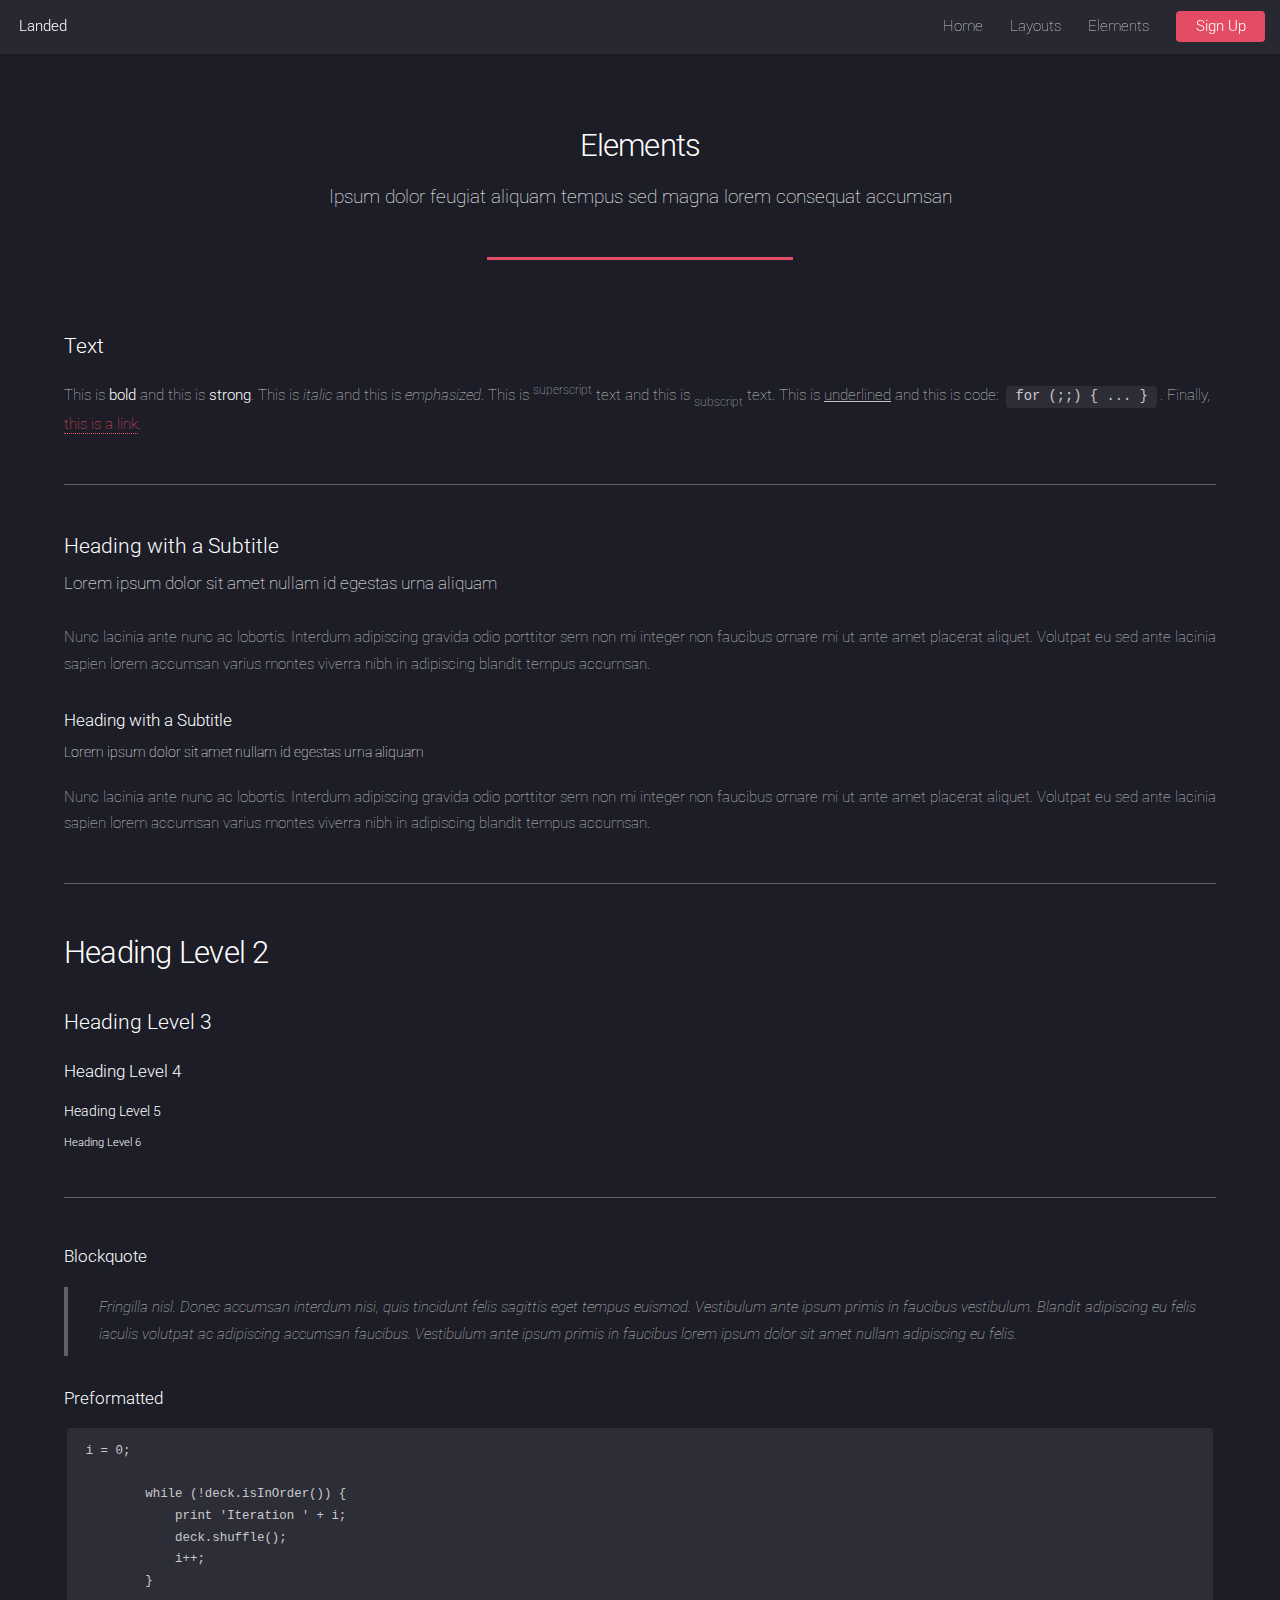
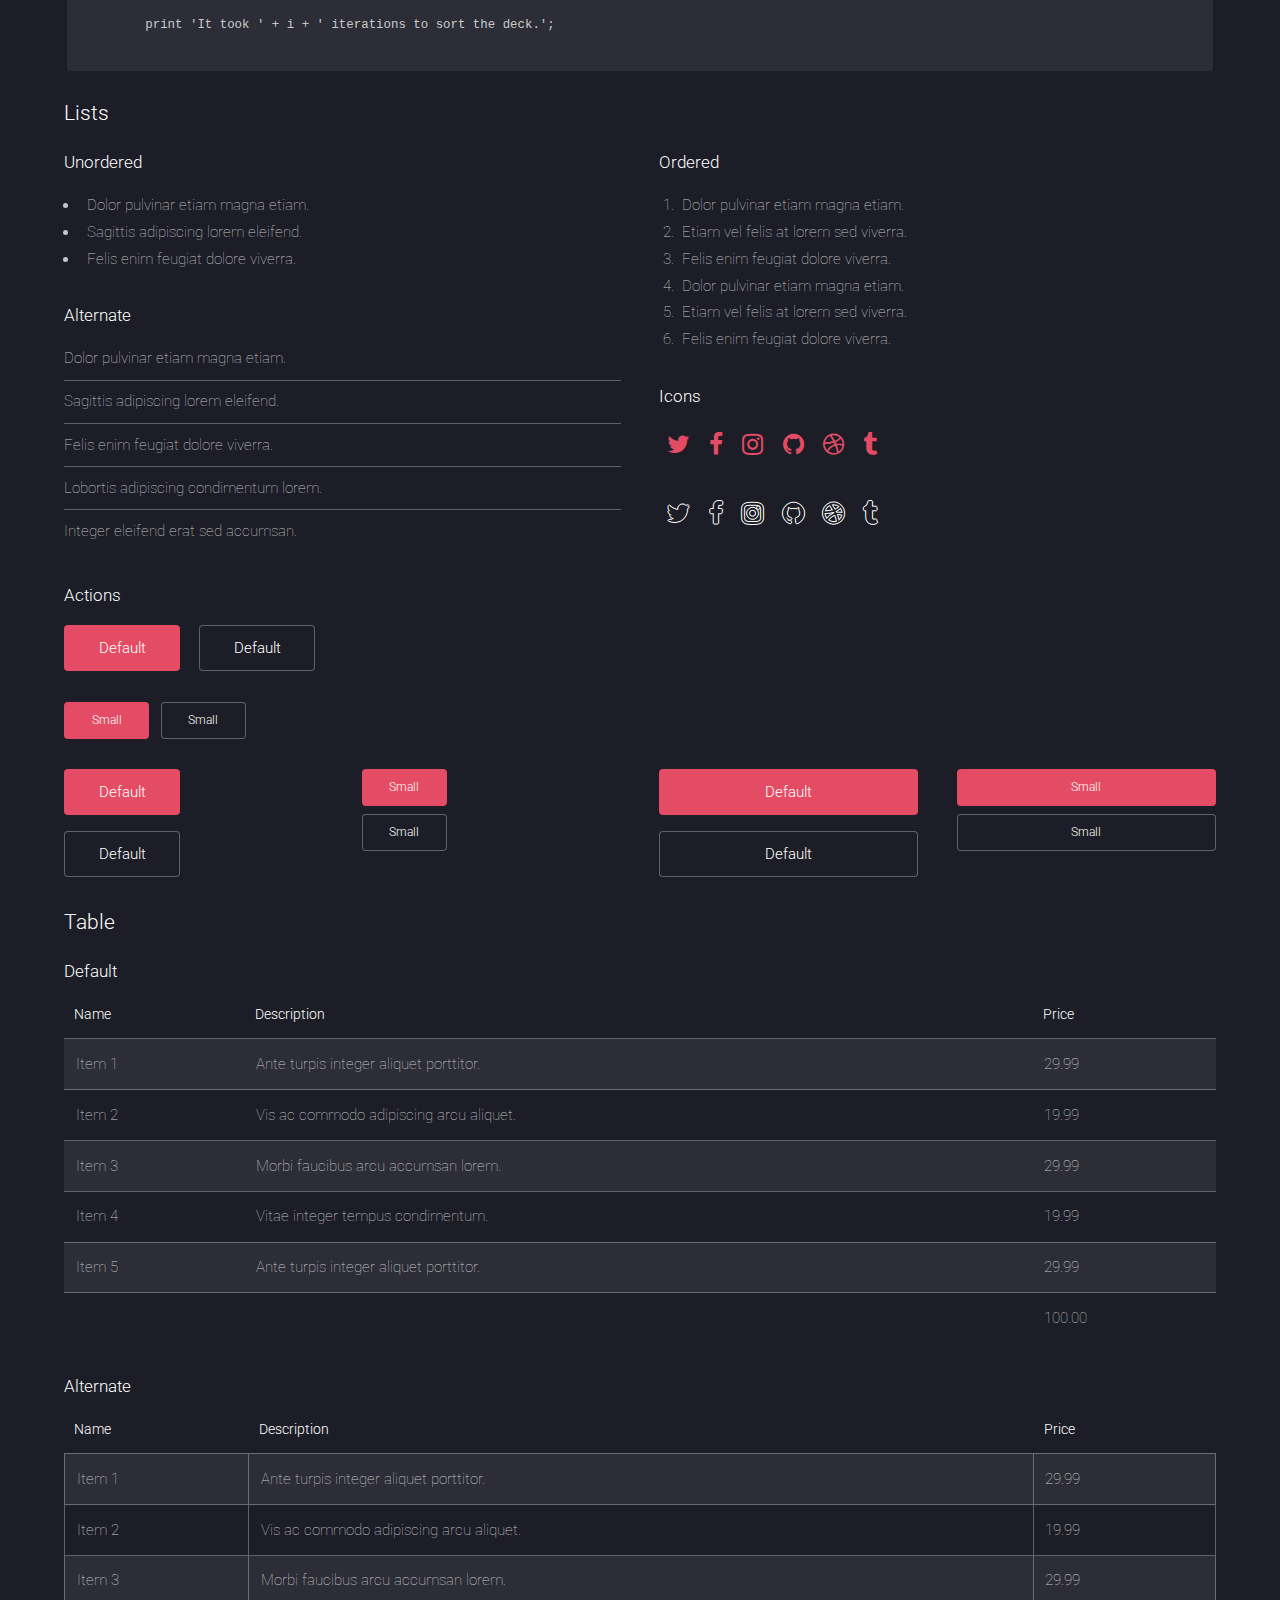
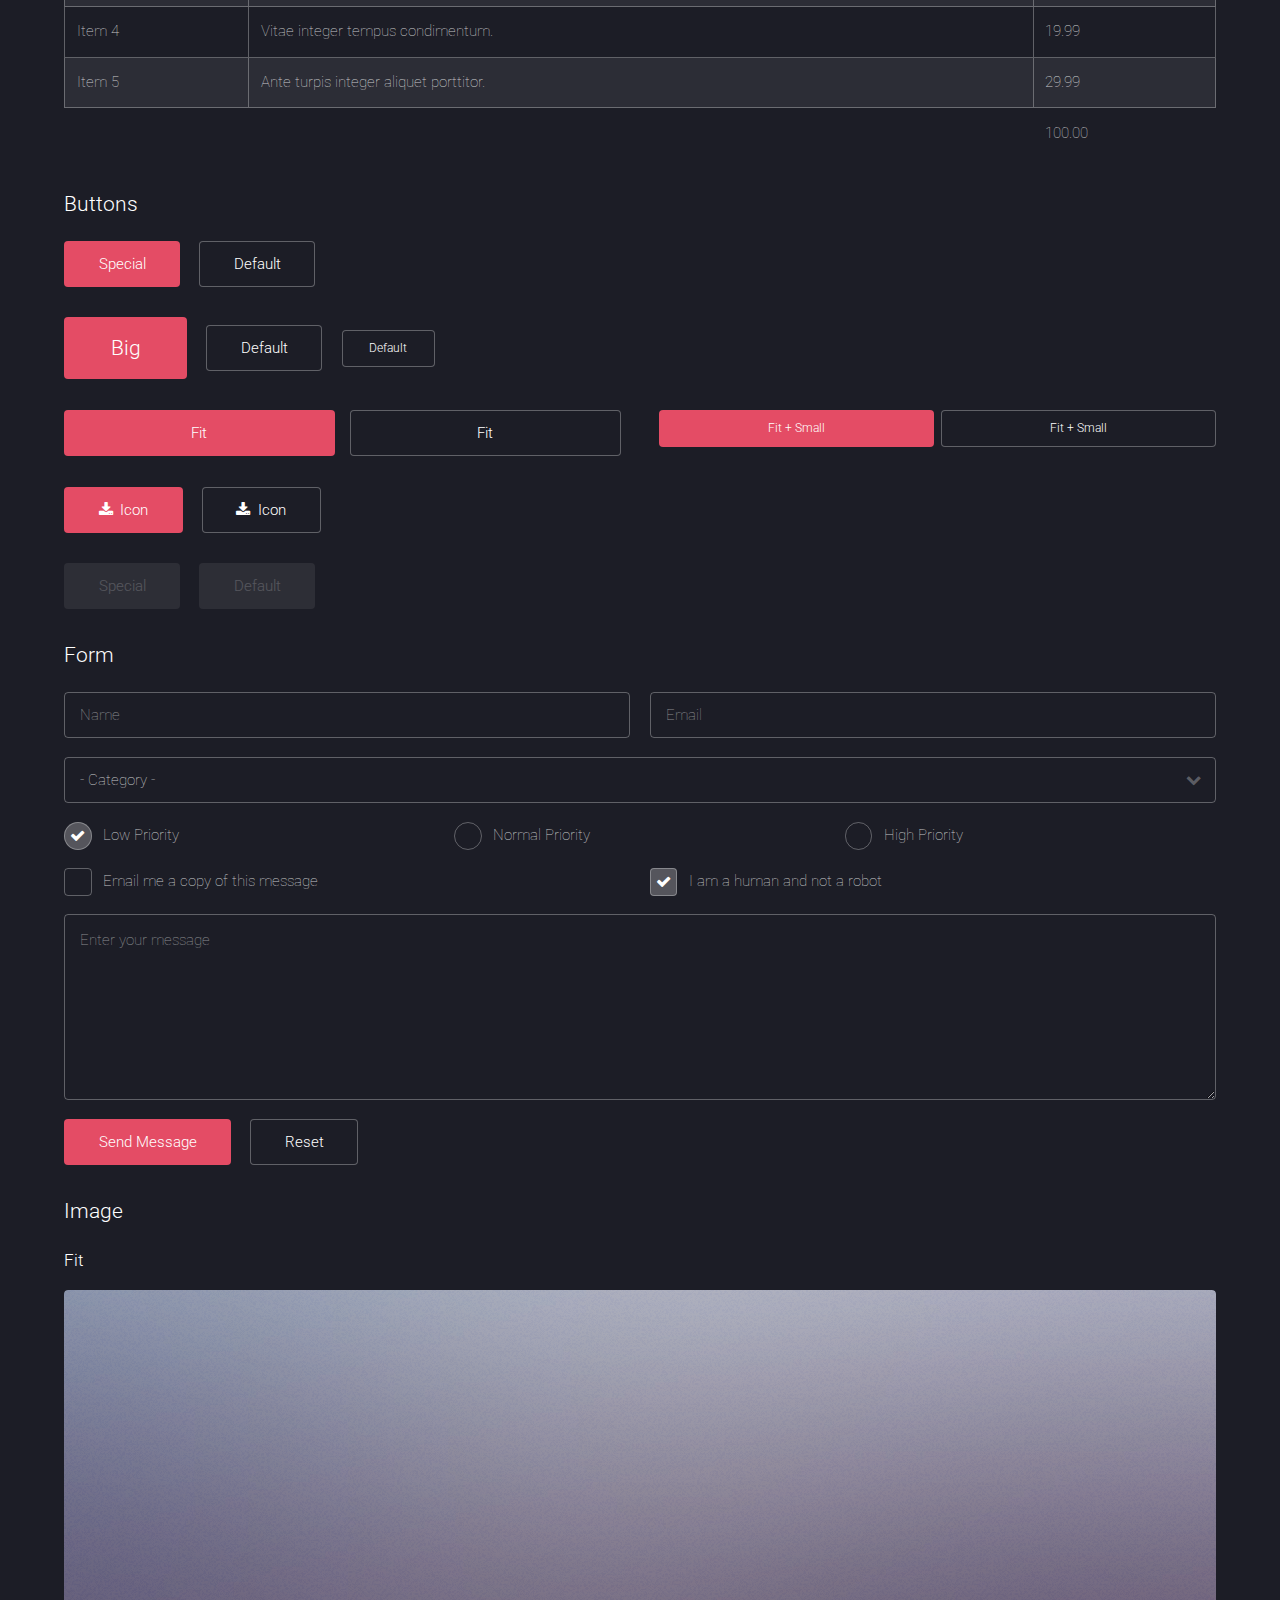
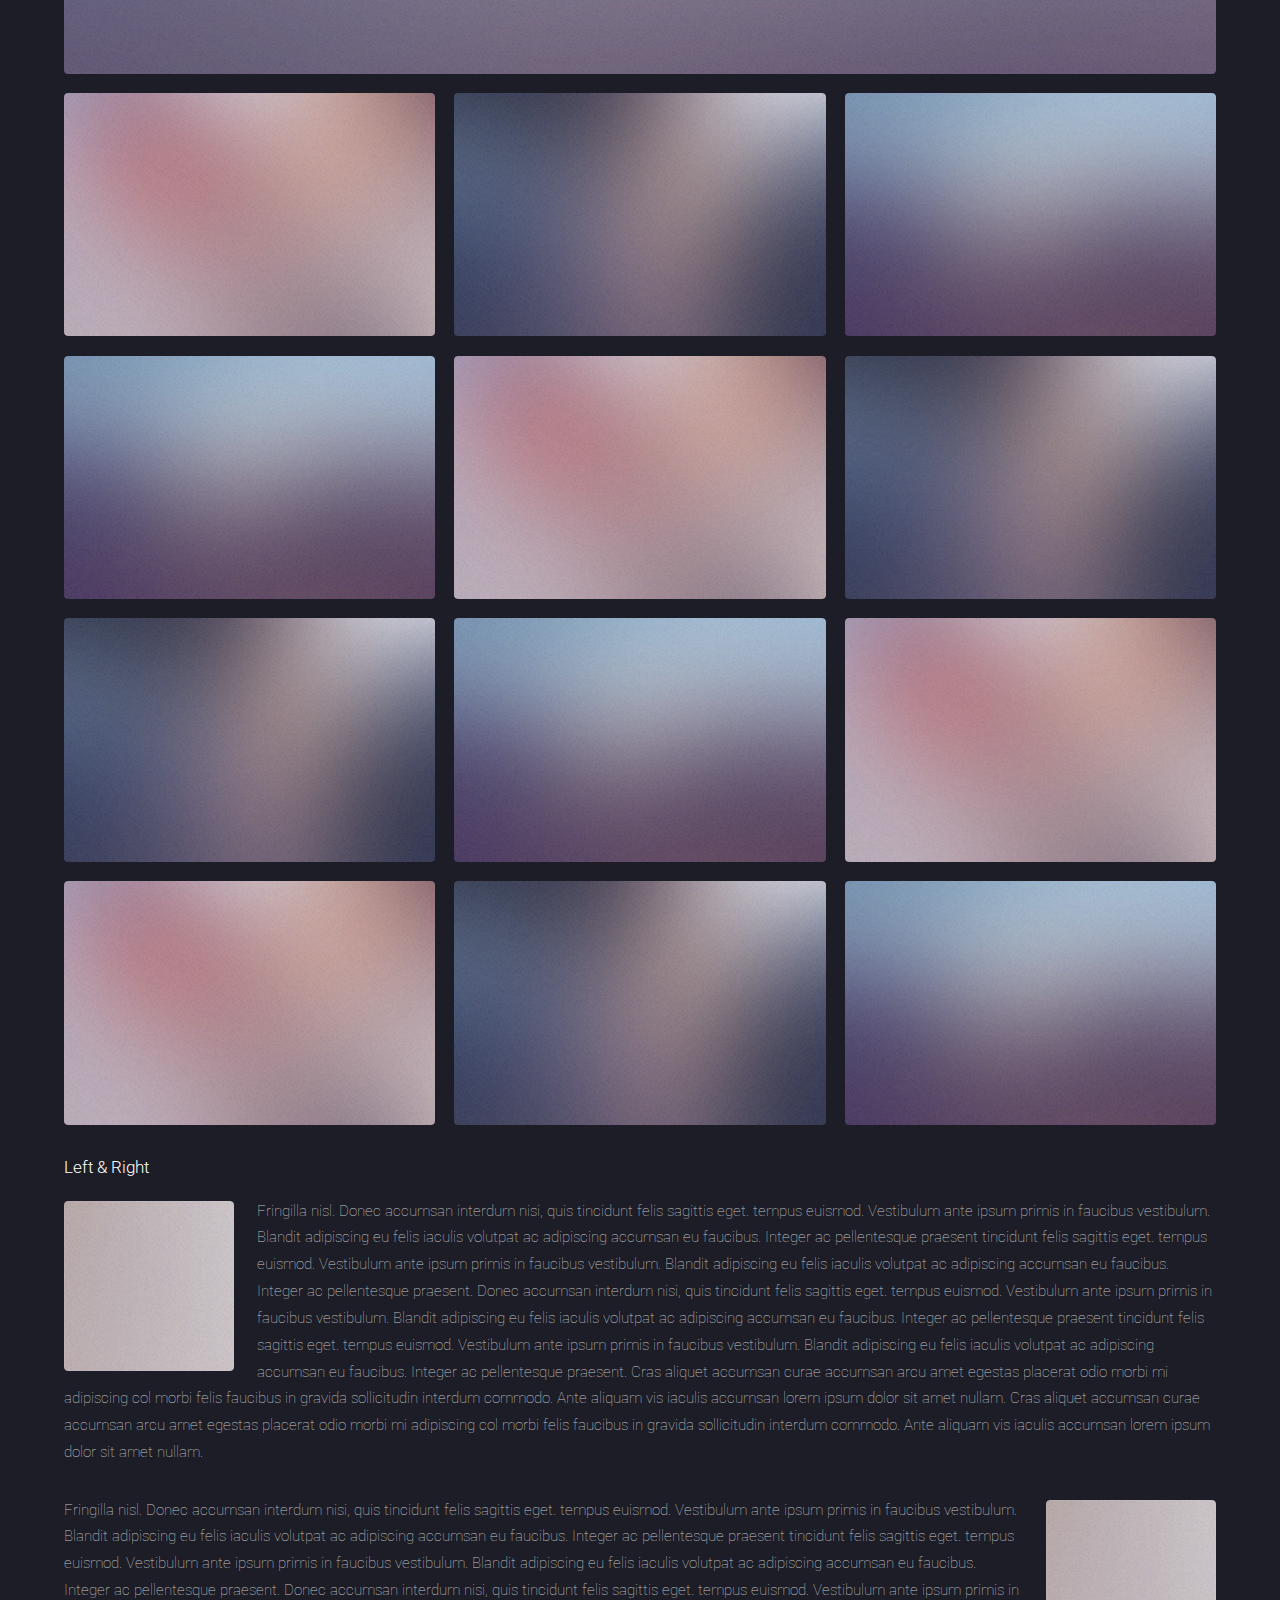
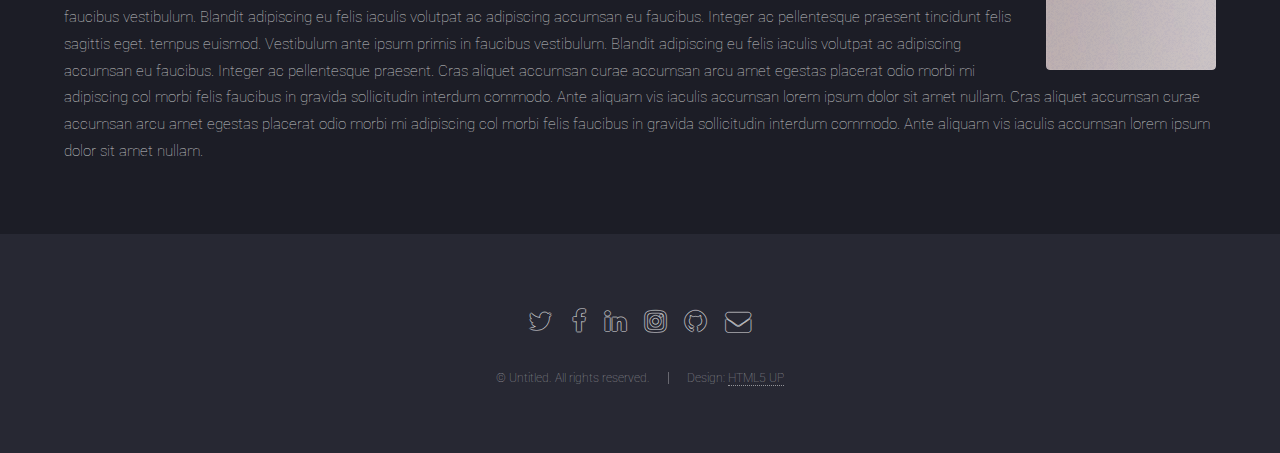
<file: elements.html>
<!DOCTYPE HTML>
<!--
	Landed by HTML5 UP
	html5up.net | @ajlkn
	Free for personal and commercial use under the CCA 3.0 license (html5up.net/license)
-->
<html>
	<head>
		<title>Elements - Landed by HTML5 UP</title>
		<meta charset="utf-8" />
		<meta name="viewport" content="width=device-width, initial-scale=1" />
		<!--[if lte IE 8]><script src="assets/js/ie/html5shiv.js"></script><![endif]-->
		<link rel="stylesheet" href="assets/css/main.css" />
		<!--[if lte IE 9]><link rel="stylesheet" href="assets/css/ie9.css" /><![endif]-->
		<!--[if lte IE 8]><link rel="stylesheet" href="assets/css/ie8.css" /><![endif]-->
	</head>
	<body>
		<div id="page-wrapper">

			<!-- Header -->
				<header id="header">
					<h1 id="logo"><a href="index.html">Landed</a></h1>
					<nav id="nav">
						<ul>
							<li><a href="index.html">Home</a></li>
							<li>
								<a href="#">Layouts</a>
								<ul>
									<li><a href="left-sidebar.html">Left Sidebar</a></li>
									<li><a href="right-sidebar.html">Right Sidebar</a></li>
									<li><a href="no-sidebar.html">No Sidebar</a></li>
									<li>
										<a href="#">Submenu</a>
										<ul>
											<li><a href="#">Option 1</a></li>
											<li><a href="#">Option 2</a></li>
											<li><a href="#">Option 3</a></li>
											<li><a href="#">Option 4</a></li>
										</ul>
									</li>
								</ul>
							</li>
							<li><a href="elements.html">Elements</a></li>
							<li><a href="#" class="button special">Sign Up</a></li>
						</ul>
					</nav>
				</header>

			<!-- Main -->
				<div id="main" class="wrapper style1">
					<div class="container">
						<header class="major">
							<h2>Elements</h2>
							<p>Ipsum dolor feugiat aliquam tempus sed magna lorem consequat accumsan</p>
						</header>

						<!-- Text -->
							<section>
								<h3>Text</h3>
								<p>This is <b>bold</b> and this is <strong>strong</strong>. This is <i>italic</i> and this is <em>emphasized</em>.
								This is <sup>superscript</sup> text and this is <sub>subscript</sub> text.
								This is <u>underlined</u> and this is code: <code>for (;;) { ... }</code>. Finally, <a href="#">this is a link</a>.</p>

								<hr />

								<header>
									<h3>Heading with a Subtitle</h3>
									<p>Lorem ipsum dolor sit amet nullam id egestas urna aliquam</p>
								</header>
								<p>Nunc lacinia ante nunc ac lobortis. Interdum adipiscing gravida odio porttitor sem non mi integer non faucibus ornare mi ut ante amet placerat aliquet. Volutpat eu sed ante lacinia sapien lorem accumsan varius montes viverra nibh in adipiscing blandit tempus accumsan.</p>
								<header>
									<h4>Heading with a Subtitle</h4>
									<p>Lorem ipsum dolor sit amet nullam id egestas urna aliquam</p>
								</header>
								<p>Nunc lacinia ante nunc ac lobortis. Interdum adipiscing gravida odio porttitor sem non mi integer non faucibus ornare mi ut ante amet placerat aliquet. Volutpat eu sed ante lacinia sapien lorem accumsan varius montes viverra nibh in adipiscing blandit tempus accumsan.</p>

								<hr />

								<h2>Heading Level 2</h2>
								<h3>Heading Level 3</h3>
								<h4>Heading Level 4</h4>
								<h5>Heading Level 5</h5>
								<h6>Heading Level 6</h6>

								<hr />

								<h4>Blockquote</h4>
								<blockquote>Fringilla nisl. Donec accumsan interdum nisi, quis tincidunt felis sagittis eget tempus euismod. Vestibulum ante ipsum primis in faucibus vestibulum. Blandit adipiscing eu felis iaculis volutpat ac adipiscing accumsan faucibus. Vestibulum ante ipsum primis in faucibus lorem ipsum dolor sit amet nullam adipiscing eu felis.</blockquote>

								<h4>Preformatted</h4>
								<pre><code>i = 0;

	while (!deck.isInOrder()) {
	    print 'Iteration ' + i;
	    deck.shuffle();
	    i++;
	}

	print 'It took ' + i + ' iterations to sort the deck.';
	</code></pre>
							</section>

						<!-- Lists -->
							<section>
								<h3>Lists</h3>
								<div class="row">
									<div class="6u 12u(xsmall)">

										<h4>Unordered</h4>
										<ul>
											<li>Dolor pulvinar etiam magna etiam.</li>
											<li>Sagittis adipiscing lorem eleifend.</li>
											<li>Felis enim feugiat dolore viverra.</li>
										</ul>

										<h4>Alternate</h4>
										<ul class="alt">
											<li>Dolor pulvinar etiam magna etiam.</li>
											<li>Sagittis adipiscing lorem eleifend.</li>
											<li>Felis enim feugiat dolore viverra.</li>
											<li>Lobortis adipiscing condimentum lorem.</li>
											<li>Integer eleifend erat sed accumsan.</li>
										</ul>

									</div>
									<div class="6u 12u(xsmall)">

										<h4>Ordered</h4>
										<ol>
											<li>Dolor pulvinar etiam magna etiam.</li>
											<li>Etiam vel felis at lorem sed viverra.</li>
											<li>Felis enim feugiat dolore viverra.</li>
											<li>Dolor pulvinar etiam magna etiam.</li>
											<li>Etiam vel felis at lorem sed viverra.</li>
											<li>Felis enim feugiat dolore viverra.</li>
										</ol>

										<h4>Icons</h4>
										<ul class="icons">
											<li><a href="#" class="icon fa-twitter"><span class="label">Twitter</span></a></li>
											<li><a href="#" class="icon fa-facebook"><span class="label">Facebook</span></a></li>
											<li><a href="#" class="icon fa-instagram"><span class="label">Instagram</span></a></li>
											<li><a href="#" class="icon fa-github"><span class="label">Github</span></a></li>
											<li><a href="#" class="icon fa-dribbble"><span class="label">Dribbble</span></a></li>
											<li><a href="#" class="icon fa-tumblr"><span class="label">Tumblr</span></a></li>
										</ul>
										<ul class="icons">
											<li><a href="#" class="icon alt fa-twitter"><span class="label">Twitter</span></a></li>
											<li><a href="#" class="icon alt fa-facebook"><span class="label">Facebook</span></a></li>
											<li><a href="#" class="icon alt fa-instagram"><span class="label">Instagram</span></a></li>
											<li><a href="#" class="icon alt fa-github"><span class="label">Github</span></a></li>
											<li><a href="#" class="icon alt fa-dribbble"><span class="label">Dribbble</span></a></li>
											<li><a href="#" class="icon alt fa-tumblr"><span class="label">Tumblr</span></a></li>
										</ul>

									</div>
								</div>

								<h4>Actions</h4>
								<ul class="actions">
									<li><a href="#" class="button special">Default</a></li>
									<li><a href="#" class="button">Default</a></li>
								</ul>
								<ul class="actions small">
									<li><a href="#" class="button special small">Small</a></li>
									<li><a href="#" class="button small">Small</a></li>
								</ul>
								<div class="row">
									<div class="3u 6u(medium) 12u$(xsmall)">
										<ul class="actions vertical">
											<li><a href="#" class="button special">Default</a></li>
											<li><a href="#" class="button">Default</a></li>
										</ul>
									</div>
									<div class="3u 6u$(medium) 12u$(xsmall)">
										<ul class="actions vertical small">
											<li><a href="#" class="button special small">Small</a></li>
											<li><a href="#" class="button small">Small</a></li>
										</ul>
									</div>
									<div class="3u 6u(medium) 12u$(xsmall)">
										<ul class="actions vertical">
											<li><a href="#" class="button special fit">Default</a></li>
											<li><a href="#" class="button fit">Default</a></li>
										</ul>
									</div>
									<div class="3u$ 6u$(medium) 12u$(xsmall)">
										<ul class="actions vertical small">
											<li><a href="#" class="button special small fit">Small</a></li>
											<li><a href="#" class="button small fit">Small</a></li>
										</ul>
									</div>
								</div>
							</section>

						<!-- Table -->
							<section>
								<h3>Table</h3>
								<h4>Default</h4>
								<div class="table-wrapper">
									<table>
										<thead>
											<tr>
												<th>Name</th>
												<th>Description</th>
												<th>Price</th>
											</tr>
										</thead>
										<tbody>
											<tr>
												<td>Item 1</td>
												<td>Ante turpis integer aliquet porttitor.</td>
												<td>29.99</td>
											</tr>
											<tr>
												<td>Item 2</td>
												<td>Vis ac commodo adipiscing arcu aliquet.</td>
												<td>19.99</td>
											</tr>
											<tr>
												<td>Item 3</td>
												<td> Morbi faucibus arcu accumsan lorem.</td>
												<td>29.99</td>
											</tr>
											<tr>
												<td>Item 4</td>
												<td>Vitae integer tempus condimentum.</td>
												<td>19.99</td>
											</tr>
											<tr>
												<td>Item 5</td>
												<td>Ante turpis integer aliquet porttitor.</td>
												<td>29.99</td>
											</tr>
										</tbody>
										<tfoot>
											<tr>
												<td colspan="2"></td>
												<td>100.00</td>
											</tr>
										</tfoot>
									</table>
								</div>
								<h4>Alternate</h4>
								<div class="table-wrapper">
									<table class="alt">
										<thead>
											<tr>
												<th>Name</th>
												<th>Description</th>
												<th>Price</th>
											</tr>
										</thead>
										<tbody>
											<tr>
												<td>Item 1</td>
												<td>Ante turpis integer aliquet porttitor.</td>
												<td>29.99</td>
											</tr>
											<tr>
												<td>Item 2</td>
												<td>Vis ac commodo adipiscing arcu aliquet.</td>
												<td>19.99</td>
											</tr>
											<tr>
												<td>Item 3</td>
												<td> Morbi faucibus arcu accumsan lorem.</td>
												<td>29.99</td>
											</tr>
											<tr>
												<td>Item 4</td>
												<td>Vitae integer tempus condimentum.</td>
												<td>19.99</td>
											</tr>
											<tr>
												<td>Item 5</td>
												<td>Ante turpis integer aliquet porttitor.</td>
												<td>29.99</td>
											</tr>
										</tbody>
										<tfoot>
											<tr>
												<td colspan="2"></td>
												<td>100.00</td>
											</tr>
										</tfoot>
									</table>
								</div>
							</section>

						<!-- Buttons -->
							<section>
								<h3>Buttons</h3>
								<ul class="actions">
									<li><a href="#" class="button special">Special</a></li>
									<li><a href="#" class="button">Default</a></li>
								</ul>
								<ul class="actions">
									<li><a href="#" class="button special big">Big</a></li>
									<li><a href="#" class="button">Default</a></li>
									<li><a href="#" class="button small">Default</a></li>
								</ul>
								<div class="row">
									<div class="6u 12u$(xsmall)">
										<ul class="actions fit">
											<li><a href="#" class="button special fit">Fit</a></li>
											<li><a href="#" class="button fit">Fit</a></li>
										</ul>
									</div>
									<div class="6u$ 12u$(xsmall)">
										<ul class="actions fit small">
											<li><a href="#" class="button special fit small">Fit + Small</a></li>
											<li><a href="#" class="button fit small">Fit + Small</a></li>
										</ul>
									</div>
								</div>
								<ul class="actions">
									<li><a href="#" class="button special icon fa-download">Icon</a></li>
									<li><a href="#" class="button icon fa-download">Icon</a></li>
								</ul>
								<ul class="actions">
									<li><span class="button special disabled">Special</span></li>
									<li><span class="button disabled">Default</span></li>
								</ul>
							</section>

						<!-- Form -->
							<section>
								<h3>Form</h3>
								<form method="post" action="#">
									<div class="row uniform 50%">
										<div class="6u 12u$(xsmall)">
											<input type="text" name="name" id="name" value="" placeholder="Name" />
										</div>
										<div class="6u$ 12u$(xsmall)">
											<input type="email" name="email" id="email" value="" placeholder="Email" />
										</div>
										<div class="12u$">
											<div class="select-wrapper">
												<select name="category" id="category">
													<option value="">- Category -</option>
													<option value="1">Manufacturing</option>
													<option value="1">Shipping</option>
													<option value="1">Administration</option>
													<option value="1">Human Resources</option>
												</select>
											</div>
										</div>
										<div class="4u 12u$(medium)">
											<input type="radio" id="priority-low" name="priority" checked>
											<label for="priority-low">Low Priority</label>
										</div>
										<div class="4u 12u$(medium)">
											<input type="radio" id="priority-normal" name="priority">
											<label for="priority-normal">Normal Priority</label>
										</div>
										<div class="4u$ 12u$(medium)">
											<input type="radio" id="priority-high" name="priority">
											<label for="priority-high">High Priority</label>
										</div>
										<div class="6u 12u$(medium)">
											<input type="checkbox" id="copy" name="copy">
											<label for="copy">Email me a copy of this message</label>
										</div>
										<div class="6u$ 12u$(medium)">
											<input type="checkbox" id="human" name="human" checked>
											<label for="human">I am a human and not a robot</label>
										</div>
										<div class="12u$">
											<textarea name="message" id="message" placeholder="Enter your message" rows="6"></textarea>
										</div>
										<div class="12u$">
											<ul class="actions">
												<li><input type="submit" value="Send Message" class="special" /></li>
												<li><input type="reset" value="Reset" /></li>
											</ul>
										</div>
									</div>
								</form>
							</section>

						<!-- Image -->
							<section>
								<h3>Image</h3>
								<h4>Fit</h4>
								<div class="box alt">
									<div class="row 50% uniform">
										<div class="12u$"><span class="image fit"><img src="images/pic07.jpg" alt="" /></span></div>
										<div class="4u  6u(xsmall)"><span class="image fit"><img src="images/pic02.jpg" alt="" /></span></div>
										<div class="4u  6u$(xsmall)"><span class="image fit"><img src="images/pic03.jpg" alt="" /></span></div>
										<div class="4u$ 6u(xsmall)"><span class="image fit"><img src="images/pic04.jpg" alt="" /></span></div>
										<div class="4u  6u$(xsmall)"><span class="image fit"><img src="images/pic04.jpg" alt="" /></span></div>
										<div class="4u  6u(xsmall)"><span class="image fit"><img src="images/pic02.jpg" alt="" /></span></div>
										<div class="4u$ 6u$(xsmall)"><span class="image fit"><img src="images/pic03.jpg" alt="" /></span></div>
										<div class="4u  6u(xsmall)"><span class="image fit"><img src="images/pic03.jpg" alt="" /></span></div>
										<div class="4u  6u$(xsmall)"><span class="image fit"><img src="images/pic04.jpg" alt="" /></span></div>
										<div class="4u$ 6u(xsmall)"><span class="image fit"><img src="images/pic02.jpg" alt="" /></span></div>
										<div class="4u  6u$(xsmall)"><span class="image fit"><img src="images/pic02.jpg" alt="" /></span></div>
										<div class="4u  6u(xsmall)"><span class="image fit"><img src="images/pic03.jpg" alt="" /></span></div>
										<div class="4u$ 6u$(xsmall)"><span class="image fit"><img src="images/pic04.jpg" alt="" /></span></div>
									</div>
								</div>

								<h4>Left &amp; Right</h4>
								<p><span class="image left"><img src="images/pic08.jpg" alt="" /></span>Fringilla nisl. Donec accumsan interdum nisi, quis tincidunt felis sagittis eget. tempus euismod. Vestibulum ante ipsum primis in faucibus vestibulum. Blandit adipiscing eu felis iaculis volutpat ac adipiscing accumsan eu faucibus. Integer ac pellentesque praesent tincidunt felis sagittis eget. tempus euismod. Vestibulum ante ipsum primis in faucibus vestibulum. Blandit adipiscing eu felis iaculis volutpat ac adipiscing accumsan eu faucibus. Integer ac pellentesque praesent. Donec accumsan interdum nisi, quis tincidunt felis sagittis eget. tempus euismod. Vestibulum ante ipsum primis in faucibus vestibulum. Blandit adipiscing eu felis iaculis volutpat ac adipiscing accumsan eu faucibus. Integer ac pellentesque praesent tincidunt felis sagittis eget. tempus euismod. Vestibulum ante ipsum primis in faucibus vestibulum. Blandit adipiscing eu felis iaculis volutpat ac adipiscing accumsan eu faucibus. Integer ac pellentesque praesent. Cras aliquet accumsan curae accumsan arcu amet egestas placerat odio morbi mi adipiscing col morbi felis faucibus in gravida sollicitudin interdum commodo. Ante aliquam vis iaculis accumsan lorem ipsum dolor sit amet nullam. Cras aliquet accumsan curae accumsan arcu amet egestas placerat odio morbi mi adipiscing col morbi felis faucibus in gravida sollicitudin interdum commodo. Ante aliquam vis iaculis accumsan lorem ipsum dolor sit amet nullam.</p>
								<p><span class="image right"><img src="images/pic08.jpg" alt="" /></span>Fringilla nisl. Donec accumsan interdum nisi, quis tincidunt felis sagittis eget. tempus euismod. Vestibulum ante ipsum primis in faucibus vestibulum. Blandit adipiscing eu felis iaculis volutpat ac adipiscing accumsan eu faucibus. Integer ac pellentesque praesent tincidunt felis sagittis eget. tempus euismod. Vestibulum ante ipsum primis in faucibus vestibulum. Blandit adipiscing eu felis iaculis volutpat ac adipiscing accumsan eu faucibus. Integer ac pellentesque praesent. Donec accumsan interdum nisi, quis tincidunt felis sagittis eget. tempus euismod. Vestibulum ante ipsum primis in faucibus vestibulum. Blandit adipiscing eu felis iaculis volutpat ac adipiscing accumsan eu faucibus. Integer ac pellentesque praesent tincidunt felis sagittis eget. tempus euismod. Vestibulum ante ipsum primis in faucibus vestibulum. Blandit adipiscing eu felis iaculis volutpat ac adipiscing accumsan eu faucibus. Integer ac pellentesque praesent. Cras aliquet accumsan curae accumsan arcu amet egestas placerat odio morbi mi adipiscing col morbi felis faucibus in gravida sollicitudin interdum commodo. Ante aliquam vis iaculis accumsan lorem ipsum dolor sit amet nullam. Cras aliquet accumsan curae accumsan arcu amet egestas placerat odio morbi mi adipiscing col morbi felis faucibus in gravida sollicitudin interdum commodo. Ante aliquam vis iaculis accumsan lorem ipsum dolor sit amet nullam.</p>
							</section>

					</div>
				</div>

			<!-- Footer -->
				<footer id="footer">
					<ul class="icons">
						<li><a href="#" class="icon alt fa-twitter"><span class="label">Twitter</span></a></li>
						<li><a href="#" class="icon alt fa-facebook"><span class="label">Facebook</span></a></li>
						<li><a href="#" class="icon alt fa-linkedin"><span class="label">LinkedIn</span></a></li>
						<li><a href="#" class="icon alt fa-instagram"><span class="label">Instagram</span></a></li>
						<li><a href="#" class="icon alt fa-github"><span class="label">GitHub</span></a></li>
						<li><a href="#" class="icon alt fa-envelope"><span class="label">Email</span></a></li>
					</ul>
					<ul class="copyright">
						<li>&copy; Untitled. All rights reserved.</li><li>Design: <a href="http://html5up.net">HTML5 UP</a></li>
					</ul>
				</footer>

		</div>

		<!-- Scripts -->
			<script src="assets/js/jquery.min.js"></script>
			<script src="assets/js/jquery.scrolly.min.js"></script>
			<script src="assets/js/jquery.dropotron.min.js"></script>
			<script src="assets/js/jquery.scrollex.min.js"></script>
			<script src="assets/js/skel.min.js"></script>
			<script src="assets/js/util.js"></script>
			<!--[if lte IE 8]><script src="assets/js/ie/respond.min.js"></script><![endif]-->
			<script src="assets/js/main.js"></script>

	</body>
</html>
</file>
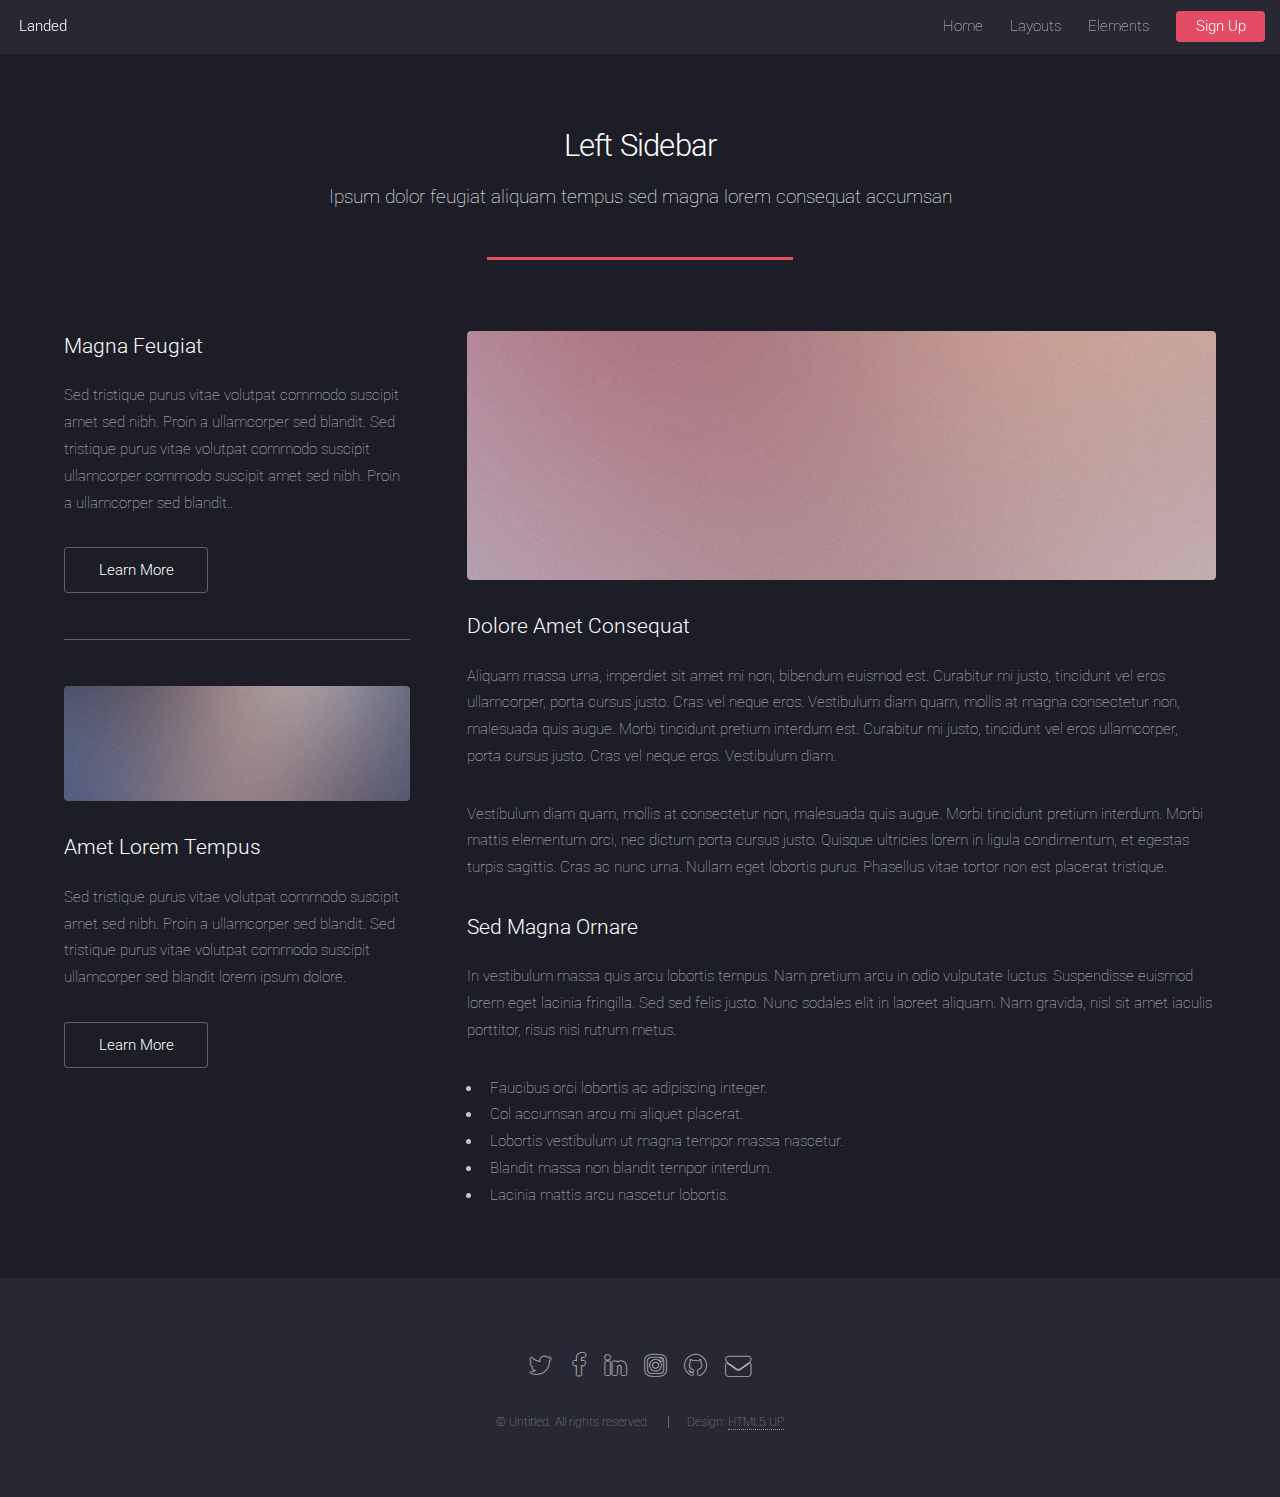
<file: left-sidebar.html>
<!DOCTYPE HTML>
<!--
	Landed by HTML5 UP
	html5up.net | @ajlkn
	Free for personal and commercial use under the CCA 3.0 license (html5up.net/license)
-->
<html>
	<head>
		<title>Left Sidebar - Landed by HTML5 UP</title>
		<meta charset="utf-8" />
		<meta name="viewport" content="width=device-width, initial-scale=1" />
		<!--[if lte IE 8]><script src="assets/js/ie/html5shiv.js"></script><![endif]-->
		<link rel="stylesheet" href="assets/css/main.css" />
		<!--[if lte IE 9]><link rel="stylesheet" href="assets/css/ie9.css" /><![endif]-->
		<!--[if lte IE 8]><link rel="stylesheet" href="assets/css/ie8.css" /><![endif]-->
	</head>
	<body>
		<div id="page-wrapper">

			<!-- Header -->
				<header id="header">
					<h1 id="logo"><a href="index.html">Landed</a></h1>
					<nav id="nav">
						<ul>
							<li><a href="index.html">Home</a></li>
							<li>
								<a href="#">Layouts</a>
								<ul>
									<li><a href="left-sidebar.html">Left Sidebar</a></li>
									<li><a href="right-sidebar.html">Right Sidebar</a></li>
									<li><a href="no-sidebar.html">No Sidebar</a></li>
									<li>
										<a href="#">Submenu</a>
										<ul>
											<li><a href="#">Option 1</a></li>
											<li><a href="#">Option 2</a></li>
											<li><a href="#">Option 3</a></li>
											<li><a href="#">Option 4</a></li>
										</ul>
									</li>
								</ul>
							</li>
							<li><a href="elements.html">Elements</a></li>
							<li><a href="#" class="button special">Sign Up</a></li>
						</ul>
					</nav>
				</header>

			<!-- Main -->
				<div id="main" class="wrapper style1">
					<div class="container">
						<header class="major">
							<h2>Left Sidebar</h2>
							<p>Ipsum dolor feugiat aliquam tempus sed magna lorem consequat accumsan</p>
						</header>
						<div class="row 150%">
							<div class="4u 12u$(medium)">

								<!-- Sidebar -->
									<section id="sidebar">
										<section>
											<h3>Magna Feugiat</h3>
											<p>Sed tristique purus vitae volutpat commodo suscipit amet sed nibh. Proin a ullamcorper sed blandit. Sed tristique purus vitae volutpat commodo suscipit ullamcorper commodo suscipit amet sed nibh. Proin a ullamcorper sed blandit..</p>
											<footer>
												<ul class="actions">
													<li><a href="#" class="button">Learn More</a></li>
												</ul>
											</footer>
										</section>
										<hr />
										<section>
											<a href="#" class="image fit"><img src="images/pic06.jpg" alt="" /></a>
											<h3>Amet Lorem Tempus</h3>
											<p>Sed tristique purus vitae volutpat commodo suscipit amet sed nibh. Proin a ullamcorper sed blandit. Sed tristique purus vitae volutpat commodo suscipit ullamcorper sed blandit lorem ipsum dolore.</p>
											<footer>
												<ul class="actions">
													<li><a href="#" class="button">Learn More</a></li>
												</ul>
											</footer>
										</section>
									</section>

							</div>
							<div class="8u$ 12u$(medium) important(medium)">

								<!-- Content -->
									<section id="content">
										<a href="#" class="image fit"><img src="images/pic05.jpg" alt="" /></a>
										<h3>Dolore Amet Consequat</h3>
										<p>Aliquam massa urna, imperdiet sit amet mi non, bibendum euismod est. Curabitur mi justo, tincidunt vel eros ullamcorper, porta cursus justo. Cras vel neque eros. Vestibulum diam quam, mollis at magna consectetur non, malesuada quis augue. Morbi tincidunt pretium interdum est. Curabitur mi justo, tincidunt vel eros ullamcorper, porta cursus justo. Cras vel neque eros. Vestibulum diam.</p>
										<p>Vestibulum diam quam, mollis at consectetur non, malesuada quis augue. Morbi tincidunt pretium interdum. Morbi mattis elementum orci, nec dictum porta cursus justo. Quisque ultricies lorem in ligula condimentum, et egestas turpis sagittis. Cras ac nunc urna. Nullam eget lobortis purus. Phasellus vitae tortor non est placerat tristique.</p>
										<h3>Sed Magna Ornare</h3>
										<p>In vestibulum massa quis arcu lobortis tempus. Nam pretium arcu in odio vulputate luctus. Suspendisse euismod lorem eget lacinia fringilla. Sed sed felis justo. Nunc sodales elit in laoreet aliquam. Nam gravida, nisl sit amet iaculis porttitor, risus nisi rutrum metus.</p>
										<ul>
											<li>Faucibus orci lobortis ac adipiscing integer.</li>
											<li>Col accumsan arcu mi aliquet placerat.</li>
											<li>Lobortis vestibulum ut magna tempor massa nascetur.</li>
											<li>Blandit massa non blandit tempor interdum.</li>
											<li>Lacinia mattis arcu nascetur lobortis.</li>
										</ul>
									</section>

							</div>
						</div>
					</div>
				</div>

			<!-- Footer -->
				<footer id="footer">
					<ul class="icons">
						<li><a href="#" class="icon alt fa-twitter"><span class="label">Twitter</span></a></li>
						<li><a href="#" class="icon alt fa-facebook"><span class="label">Facebook</span></a></li>
						<li><a href="#" class="icon alt fa-linkedin"><span class="label">LinkedIn</span></a></li>
						<li><a href="#" class="icon alt fa-instagram"><span class="label">Instagram</span></a></li>
						<li><a href="#" class="icon alt fa-github"><span class="label">GitHub</span></a></li>
						<li><a href="#" class="icon alt fa-envelope"><span class="label">Email</span></a></li>
					</ul>
					<ul class="copyright">
						<li>&copy; Untitled. All rights reserved.</li><li>Design: <a href="http://html5up.net">HTML5 UP</a></li>
					</ul>
				</footer>

		</div>

		<!-- Scripts -->
			<script src="assets/js/jquery.min.js"></script>
			<script src="assets/js/jquery.scrolly.min.js"></script>
			<script src="assets/js/jquery.dropotron.min.js"></script>
			<script src="assets/js/jquery.scrollex.min.js"></script>
			<script src="assets/js/skel.min.js"></script>
			<script src="assets/js/util.js"></script>
			<!--[if lte IE 8]><script src="assets/js/ie/respond.min.js"></script><![endif]-->
			<script src="assets/js/main.js"></script>

	</body>
</html>
</file>
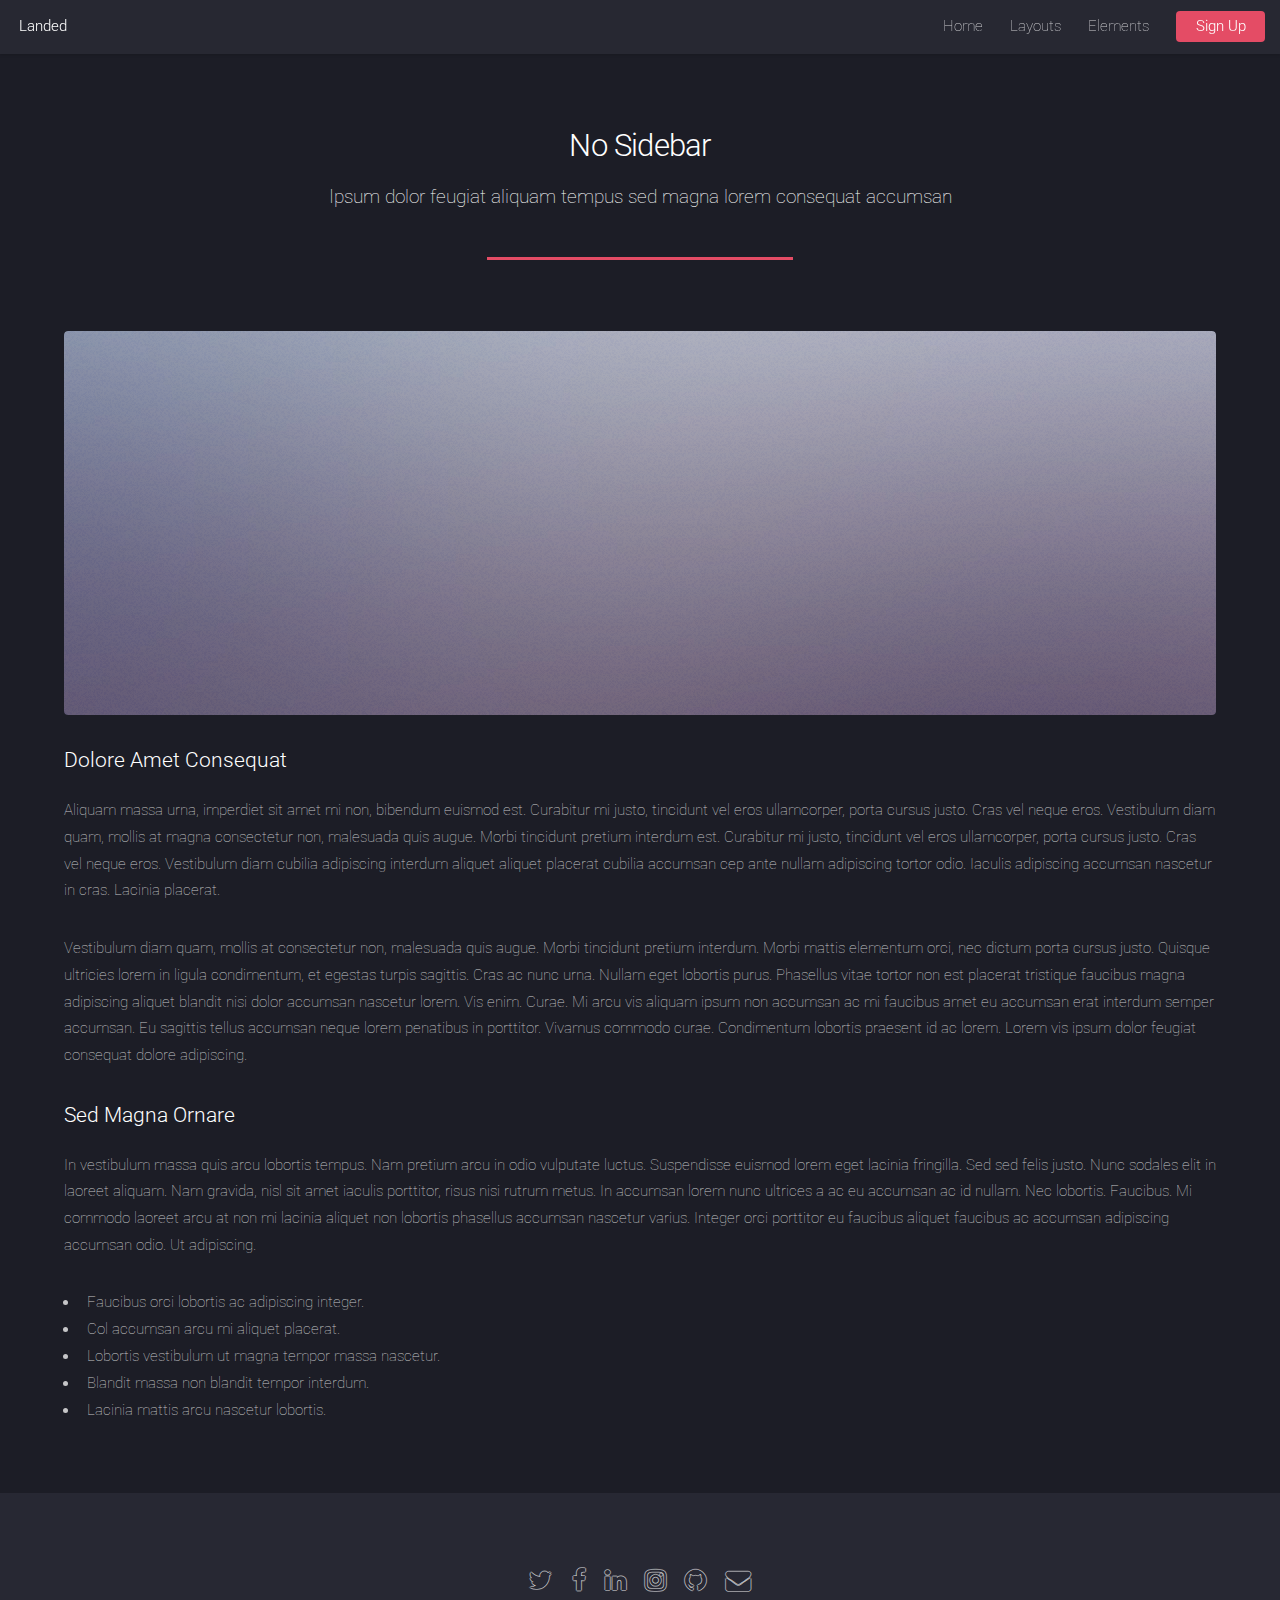
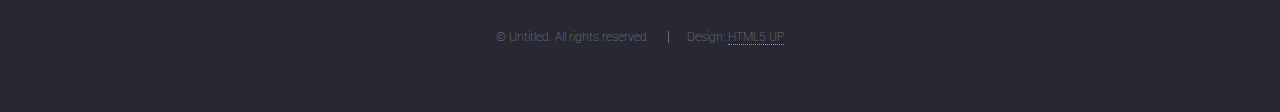
<file: no-sidebar.html>
<!DOCTYPE HTML>
<!--
	Landed by HTML5 UP
	html5up.net | @ajlkn
	Free for personal and commercial use under the CCA 3.0 license (html5up.net/license)
-->
<html>
	<head>
		<title>No Sidebar - Landed by HTML5 UP</title>
		<meta charset="utf-8" />
		<meta name="viewport" content="width=device-width, initial-scale=1" />
		<!--[if lte IE 8]><script src="assets/js/ie/html5shiv.js"></script><![endif]-->
		<link rel="stylesheet" href="assets/css/main.css" />
		<!--[if lte IE 9]><link rel="stylesheet" href="assets/css/ie9.css" /><![endif]-->
		<!--[if lte IE 8]><link rel="stylesheet" href="assets/css/ie8.css" /><![endif]-->
	</head>
	<body>
		<div id="page-wrapper">

			<!-- Header -->
				<header id="header">
					<h1 id="logo"><a href="index.html">Landed</a></h1>
					<nav id="nav">
						<ul>
							<li><a href="index.html">Home</a></li>
							<li>
								<a href="#">Layouts</a>
								<ul>
									<li><a href="left-sidebar.html">Left Sidebar</a></li>
									<li><a href="right-sidebar.html">Right Sidebar</a></li>
									<li><a href="no-sidebar.html">No Sidebar</a></li>
									<li>
										<a href="#">Submenu</a>
										<ul>
											<li><a href="#">Option 1</a></li>
											<li><a href="#">Option 2</a></li>
											<li><a href="#">Option 3</a></li>
											<li><a href="#">Option 4</a></li>
										</ul>
									</li>
								</ul>
							</li>
							<li><a href="elements.html">Elements</a></li>
							<li><a href="#" class="button special">Sign Up</a></li>
						</ul>
					</nav>
				</header>

			<!-- Main -->
				<div id="main" class="wrapper style1">
					<div class="container">
						<header class="major">
							<h2>No Sidebar</h2>
							<p>Ipsum dolor feugiat aliquam tempus sed magna lorem consequat accumsan</p>
						</header>

						<!-- Content -->
							<section id="content">
								<a href="#" class="image fit"><img src="images/pic07.jpg" alt="" /></a>
								<h3>Dolore Amet Consequat</h3>
								<p>Aliquam massa urna, imperdiet sit amet mi non, bibendum euismod est. Curabitur mi justo, tincidunt vel eros ullamcorper, porta cursus justo. Cras vel neque eros. Vestibulum diam quam, mollis at magna consectetur non, malesuada quis augue. Morbi tincidunt pretium interdum est. Curabitur mi justo, tincidunt vel eros ullamcorper, porta cursus justo. Cras vel neque eros. Vestibulum diam cubilia adipiscing interdum aliquet aliquet placerat cubilia accumsan cep ante nullam adipiscing tortor odio. Iaculis adipiscing accumsan nascetur in cras. Lacinia placerat.</p>
								<p>Vestibulum diam quam, mollis at consectetur non, malesuada quis augue. Morbi tincidunt pretium interdum. Morbi mattis elementum orci, nec dictum porta cursus justo. Quisque ultricies lorem in ligula condimentum, et egestas turpis sagittis. Cras ac nunc urna. Nullam eget lobortis purus. Phasellus vitae tortor non est placerat tristique faucibus magna adipiscing aliquet blandit nisi dolor accumsan nascetur lorem. Vis enim. Curae. Mi arcu vis aliquam ipsum non accumsan ac mi faucibus amet eu accumsan erat interdum semper accumsan. Eu sagittis tellus accumsan neque lorem penatibus in porttitor. Vivamus commodo curae. Condimentum lobortis praesent id ac lorem. Lorem vis ipsum dolor feugiat consequat dolore adipiscing.</p>
								<h3>Sed Magna Ornare</h3>
								<p>In vestibulum massa quis arcu lobortis tempus. Nam pretium arcu in odio vulputate luctus. Suspendisse euismod lorem eget lacinia fringilla. Sed sed felis justo. Nunc sodales elit in laoreet aliquam. Nam gravida, nisl sit amet iaculis porttitor, risus nisi rutrum metus. In accumsan lorem nunc ultrices a ac eu accumsan ac id nullam. Nec lobortis. Faucibus. Mi commodo laoreet arcu at non mi lacinia aliquet non lobortis phasellus accumsan nascetur varius. Integer orci porttitor eu faucibus aliquet faucibus ac accumsan adipiscing accumsan odio. Ut adipiscing.</p>
								<ul>
									<li>Faucibus orci lobortis ac adipiscing integer.</li>
									<li>Col accumsan arcu mi aliquet placerat.</li>
									<li>Lobortis vestibulum ut magna tempor massa nascetur.</li>
									<li>Blandit massa non blandit tempor interdum.</li>
									<li>Lacinia mattis arcu nascetur lobortis.</li>
								</ul>
							</section>

					</div>
				</div>

			<!-- Footer -->
				<footer id="footer">
					<ul class="icons">
						<li><a href="#" class="icon alt fa-twitter"><span class="label">Twitter</span></a></li>
						<li><a href="#" class="icon alt fa-facebook"><span class="label">Facebook</span></a></li>
						<li><a href="#" class="icon alt fa-linkedin"><span class="label">LinkedIn</span></a></li>
						<li><a href="#" class="icon alt fa-instagram"><span class="label">Instagram</span></a></li>
						<li><a href="#" class="icon alt fa-github"><span class="label">GitHub</span></a></li>
						<li><a href="#" class="icon alt fa-envelope"><span class="label">Email</span></a></li>
					</ul>
					<ul class="copyright">
						<li>&copy; Untitled. All rights reserved.</li><li>Design: <a href="http://html5up.net">HTML5 UP</a></li>
					</ul>
				</footer>

		</div>

		<!-- Scripts -->
			<script src="assets/js/jquery.min.js"></script>
			<script src="assets/js/jquery.scrolly.min.js"></script>
			<script src="assets/js/jquery.dropotron.min.js"></script>
			<script src="assets/js/jquery.scrollex.min.js"></script>
			<script src="assets/js/skel.min.js"></script>
			<script src="assets/js/util.js"></script>
			<!--[if lte IE 8]><script src="assets/js/ie/respond.min.js"></script><![endif]-->
			<script src="assets/js/main.js"></script>

	</body>
</html>
</file>
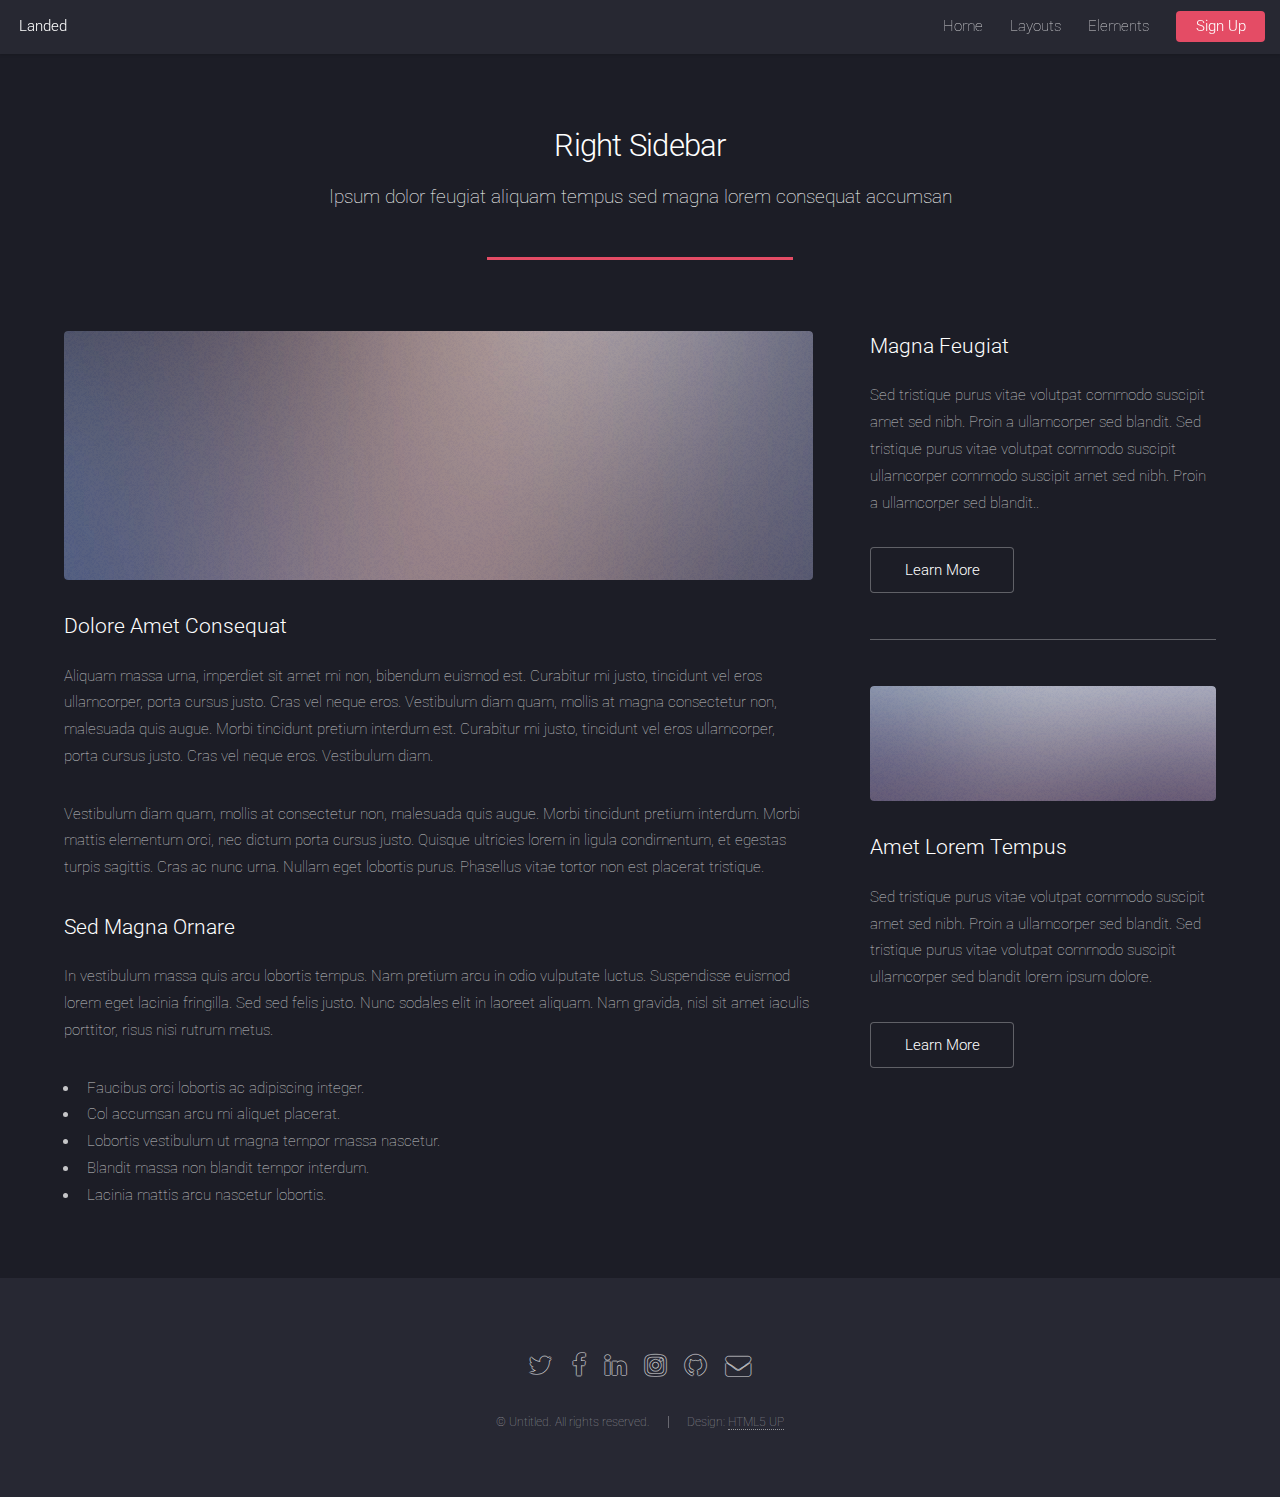
<file: right-sidebar.html>
<!DOCTYPE HTML>
<!--
	Landed by HTML5 UP
	html5up.net | @ajlkn
	Free for personal and commercial use under the CCA 3.0 license (html5up.net/license)
-->
<html>
	<head>
		<title>Right Sidebar - Landed by HTML5 UP</title>
		<meta charset="utf-8" />
		<meta name="viewport" content="width=device-width, initial-scale=1" />
		<!--[if lte IE 8]><script src="assets/js/ie/html5shiv.js"></script><![endif]-->
		<link rel="stylesheet" href="assets/css/main.css" />
		<!--[if lte IE 9]><link rel="stylesheet" href="assets/css/ie9.css" /><![endif]-->
		<!--[if lte IE 8]><link rel="stylesheet" href="assets/css/ie8.css" /><![endif]-->
	</head>
	<body>
		<div id="page-wrapper">

			<!-- Header -->
				<header id="header">
					<h1 id="logo"><a href="index.html">Landed</a></h1>
					<nav id="nav">
						<ul>
							<li><a href="index.html">Home</a></li>
							<li>
								<a href="#">Layouts</a>
								<ul>
									<li><a href="left-sidebar.html">Left Sidebar</a></li>
									<li><a href="right-sidebar.html">Right Sidebar</a></li>
									<li><a href="no-sidebar.html">No Sidebar</a></li>
									<li>
										<a href="#">Submenu</a>
										<ul>
											<li><a href="#">Option 1</a></li>
											<li><a href="#">Option 2</a></li>
											<li><a href="#">Option 3</a></li>
											<li><a href="#">Option 4</a></li>
										</ul>
									</li>
								</ul>
							</li>
							<li><a href="elements.html">Elements</a></li>
							<li><a href="#" class="button special">Sign Up</a></li>
						</ul>
					</nav>
				</header>

			<!-- Main -->
				<div id="main" class="wrapper style1">
					<div class="container">
						<header class="major">
							<h2>Right Sidebar</h2>
							<p>Ipsum dolor feugiat aliquam tempus sed magna lorem consequat accumsan</p>
						</header>
						<div class="row 150%">
							<div class="8u 12u$(medium)">

								<!-- Content -->
									<section id="content">
										<a href="#" class="image fit"><img src="images/pic06.jpg" alt="" /></a>
										<h3>Dolore Amet Consequat</h3>
										<p>Aliquam massa urna, imperdiet sit amet mi non, bibendum euismod est. Curabitur mi justo, tincidunt vel eros ullamcorper, porta cursus justo. Cras vel neque eros. Vestibulum diam quam, mollis at magna consectetur non, malesuada quis augue. Morbi tincidunt pretium interdum est. Curabitur mi justo, tincidunt vel eros ullamcorper, porta cursus justo. Cras vel neque eros. Vestibulum diam.</p>
										<p>Vestibulum diam quam, mollis at consectetur non, malesuada quis augue. Morbi tincidunt pretium interdum. Morbi mattis elementum orci, nec dictum porta cursus justo. Quisque ultricies lorem in ligula condimentum, et egestas turpis sagittis. Cras ac nunc urna. Nullam eget lobortis purus. Phasellus vitae tortor non est placerat tristique.</p>
										<h3>Sed Magna Ornare</h3>
										<p>In vestibulum massa quis arcu lobortis tempus. Nam pretium arcu in odio vulputate luctus. Suspendisse euismod lorem eget lacinia fringilla. Sed sed felis justo. Nunc sodales elit in laoreet aliquam. Nam gravida, nisl sit amet iaculis porttitor, risus nisi rutrum metus.</p>
										<ul>
											<li>Faucibus orci lobortis ac adipiscing integer.</li>
											<li>Col accumsan arcu mi aliquet placerat.</li>
											<li>Lobortis vestibulum ut magna tempor massa nascetur.</li>
											<li>Blandit massa non blandit tempor interdum.</li>
											<li>Lacinia mattis arcu nascetur lobortis.</li>
										</ul>
									</section>

							</div>
							<div class="4u$ 12u$(medium)">

								<!-- Sidebar -->
									<section id="sidebar">
										<section>
											<h3>Magna Feugiat</h3>
											<p>Sed tristique purus vitae volutpat commodo suscipit amet sed nibh. Proin a ullamcorper sed blandit. Sed tristique purus vitae volutpat commodo suscipit ullamcorper commodo suscipit amet sed nibh. Proin a ullamcorper sed blandit..</p>
											<footer>
												<ul class="actions">
													<li><a href="#" class="button">Learn More</a></li>
												</ul>
											</footer>
										</section>
										<hr />
										<section>
											<a href="#" class="image fit"><img src="images/pic07.jpg" alt="" /></a>
											<h3>Amet Lorem Tempus</h3>
											<p>Sed tristique purus vitae volutpat commodo suscipit amet sed nibh. Proin a ullamcorper sed blandit. Sed tristique purus vitae volutpat commodo suscipit ullamcorper sed blandit lorem ipsum dolore.</p>
											<footer>
												<ul class="actions">
													<li><a href="#" class="button">Learn More</a></li>
												</ul>
											</footer>
										</section>
									</section>

							</div>
						</div>
					</div>
				</div>

			<!-- Footer -->
				<footer id="footer">
					<ul class="icons">
						<li><a href="#" class="icon alt fa-twitter"><span class="label">Twitter</span></a></li>
						<li><a href="#" class="icon alt fa-facebook"><span class="label">Facebook</span></a></li>
						<li><a href="#" class="icon alt fa-linkedin"><span class="label">LinkedIn</span></a></li>
						<li><a href="#" class="icon alt fa-instagram"><span class="label">Instagram</span></a></li>
						<li><a href="#" class="icon alt fa-github"><span class="label">GitHub</span></a></li>
						<li><a href="#" class="icon alt fa-envelope"><span class="label">Email</span></a></li>
					</ul>
					<ul class="copyright">
						<li>&copy; Untitled. All rights reserved.</li><li>Design: <a href="http://html5up.net">HTML5 UP</a></li>
					</ul>
				</footer>

		</div>

		<!-- Scripts -->
			<script src="assets/js/jquery.min.js"></script>
			<script src="assets/js/jquery.scrolly.min.js"></script>
			<script src="assets/js/jquery.dropotron.min.js"></script>
			<script src="assets/js/jquery.scrollex.min.js"></script>
			<script src="assets/js/skel.min.js"></script>
			<script src="assets/js/util.js"></script>
			<!--[if lte IE 8]><script src="assets/js/ie/respond.min.js"></script><![endif]-->
			<script src="assets/js/main.js"></script>

	</body>
</html>
</file>
<file: assets/css/ie9.css>
/*
	Landed by HTML5 UP
	html5up.net | @ajlkn
	Free for personal and commercial use under the CCA 3.0 license (html5up.net/license)
*/

/* Loader */

	body.landing:before, body.landing:after {
		display: none !important;
	}

/* Icon */

	.icon.alt {
		color: inherit !important;
	}

	.icon.major.alt:before {
		color: #ffffff !important;
	}

/* Banner */

	#banner:after {
		background-color: rgba(23, 24, 32, 0.95);
	}

/* Footer */

	#footer .icons .icon.alt:before {
		color: #ffffff !important;
	}
</file>
<file: assets/css/ie8.css>
/*
	Landed by HTML5 UP
	html5up.net | @ajlkn
	Free for personal and commercial use under the CCA 3.0 license (html5up.net/license)
*/

/* Basic */

	body {
		color: #ffffff;
	}

	body, html, #page-wrapper {
		height: 100%;
	}

	blockquote {
		border-left: solid 4px #606067;
	}

	code {
		background: #32333b;
	}

	hr {
		border-bottom: solid 1px #606067;
	}

/* Icon */

	.icon.major {
		-ms-behavior: url("assets/js/ie/PIE.htc");
	}

/* Image */

	.image {
		position: relative;
		-ms-behavior: url("assets/js/ie/PIE.htc");
	}

		.image:before {
			display: none;
		}

		.image img {
			position: relative;
			-ms-behavior: url("assets/js/ie/PIE.htc");
		}

/* Form */

	input[type="text"],
	input[type="password"],
	input[type="email"],
	select,
	textarea {
		position: relative;
		-ms-behavior: url("assets/js/ie/PIE.htc");
	}

		input[type="text"]:focus,
		input[type="password"]:focus,
		input[type="email"]:focus,
		select:focus,
		textarea:focus {
			-ms-behavior: url("assets/js/ie/PIE.htc");
		}

	input[type="text"],
	input[type="password"],
	input[type="email"] {
		line-height: 3em;
	}

	input[type="checkbox"],
	input[type="radio"] {
		font-size: 3em;
	}

		input[type="checkbox"] + label:before,
		input[type="radio"] + label:before {
			display: none;
		}

/* Table */

	table tbody tr {
		border: solid 1px #606067;
	}

	table thead {
		border-bottom: solid 1px #606067;
	}

	table tfoot {
		border-top: solid 1px #606067;
	}

	table.alt tbody tr td {
		border: solid 1px #606067;
	}

/* Button */

	input[type="submit"],
	input[type="reset"],
	input[type="button"],
	.button {
		border: solid 1px #ffffff !important;
	}

		input[type="submit"].special,
		input[type="reset"].special,
		input[type="button"].special,
		.button.special {
			border: 0 !important;
		}

/* Goto Next */

	.goto-next {
		display: none;
	}

/* Spotlight */

	.spotlight {
		height: 100%;
	}

		.spotlight .content {
			background: #272833;
		}

/* Wrapper */

	.wrapper.style2 input[type="text"]:focus,
	.wrapper.style2 input[type="password"]:focus,
	.wrapper.style2 input[type="email"]:focus,
	.wrapper.style2 select:focus,
	.wrapper.style2 textarea:focus {
		border-color: #ffffff;
	}

	.wrapper.style2 input[type="submit"].special:hover, .wrapper.style2 input[type="submit"].special:active,
	.wrapper.style2 input[type="reset"].special:hover,
	.wrapper.style2 input[type="reset"].special:active,
	.wrapper.style2 input[type="button"].special:hover,
	.wrapper.style2 input[type="button"].special:active,
	.wrapper.style2 .button.special:hover,
	.wrapper.style2 .button.special:active {
		color: #e44c65 !important;
	}

/* Dropotron */

	.dropotron {
		background: #272833;
		box-shadow: none !important;
		-ms-behavior: url("assets/js/ie/PIE.htc");
	}

		.dropotron > li a, .dropotron > li span {
			color: #ffffff !important;
		}

		.dropotron.level-0 {
			margin-top: 0;
		}

			.dropotron.level-0:before {
				display: none;
			}

/* Header */

	#header {
		background: #272833;
	}

/* Banner */

	#banner {
		height: 100%;
	}

		#banner:before {
			height: 100%;
		}

		#banner:after {
			background-image: url("images/ie/banner-overlay.png");
		}
</file>
<file: assets/css/main.css>
@import url("font-awesome.min.css");
@import url("https://fonts.googleapis.com/css?family=Roboto:100,300,100italic,300italic");

/*
	Landed by HTML5 UP
	html5up.net | @ajlkn
	Free for personal and commercial use under the CCA 3.0 license (html5up.net/license)
*/

/* Reset */

	html, body, div, span, applet, object, iframe, h1, h2, h3, h4, h5, h6, p, blockquote, pre, a, abbr, acronym, address, big, cite, code, del, dfn, em, img, ins, kbd, q, s, samp, small, strike, strong, sub, sup, tt, var, b, u, i, center, dl, dt, dd, ol, ul, li, fieldset, form, label, legend, table, caption, tbody, tfoot, thead, tr, th, td, article, aside, canvas, details, embed, figure, figcaption, footer, header, hgroup, menu, nav, output, ruby, section, summary, time, mark, audio, video {
		margin: 0;
		padding: 0;
		border: 0;
		font-size: 100%;
		font: inherit;
		vertical-align: baseline;
	}

	article, aside, details, figcaption, figure, footer, header, hgroup, menu, nav, section {
		display: block;
	}

	body {
		line-height: 1;
	}

	ol, ul {
		list-style: none;
	}

	blockquote, q {
		quotes: none;
	}

	blockquote:before, blockquote:after, q:before, q:after {
		content: '';
		content: none;
	}

	table {
		border-collapse: collapse;
		border-spacing: 0;
	}

	body {
		-webkit-text-size-adjust: none;
	}

/* Box Model */

	*, *:before, *:after {
		-moz-box-sizing: border-box;
		-webkit-box-sizing: border-box;
		box-sizing: border-box;
	}

/* Containers */

	.container {
		margin-left: auto;
		margin-right: auto;
	}

	.container.\31 25\25 {
		width: 100%;
		max-width: 87.5em;
		min-width: 70em;
	}

	.container.\37 5\25 {
		width: 52.5em;
	}

	.container.\35 0\25 {
		width: 35em;
	}

	.container.\32 5\25 {
		width: 17.5em;
	}

	.container {
		width: 70em;
	}

	@media screen and (max-width: 1680px) {

		.container.\31 25\25 {
			width: 100%;
			max-width: 87.5em;
			min-width: 70em;
		}

		.container.\37 5\25 {
			width: 52.5em;
		}

		.container.\35 0\25 {
			width: 35em;
		}

		.container.\32 5\25 {
			width: 17.5em;
		}

		.container {
			width: 70em;
		}

	}

	@media screen and (max-width: 1280px) {

		.container.\31 25\25 {
			width: 100%;
			max-width: 112.5%;
			min-width: 90%;
		}

		.container.\37 5\25 {
			width: 67.5%;
		}

		.container.\35 0\25 {
			width: 45%;
		}

		.container.\32 5\25 {
			width: 22.5%;
		}

		.container {
			width: 90%;
		}

	}

	@media screen and (max-width: 980px) {

		.container.\31 25\25 {
			width: 100%;
			max-width: 125%;
			min-width: 100%;
		}

		.container.\37 5\25 {
			width: 75%;
		}

		.container.\35 0\25 {
			width: 50%;
		}

		.container.\32 5\25 {
			width: 25%;
		}

		.container {
			width: 100% !important;
		}

	}

	@media screen and (max-width: 736px) {

		.container.\31 25\25 {
			width: 100%;
			max-width: 125%;
			min-width: 100%;
		}

		.container.\37 5\25 {
			width: 75%;
		}

		.container.\35 0\25 {
			width: 50%;
		}

		.container.\32 5\25 {
			width: 25%;
		}

		.container {
			width: 100% !important;
		}

	}

	@media screen and (max-width: 480px) {

		.container.\31 25\25 {
			width: 100%;
			max-width: 125%;
			min-width: 100%;
		}

		.container.\37 5\25 {
			width: 75%;
		}

		.container.\35 0\25 {
			width: 50%;
		}

		.container.\32 5\25 {
			width: 25%;
		}

		.container {
			width: 100% !important;
		}

	}

/* Grid */

	.row {
		border-bottom: solid 1px transparent;
		-moz-box-sizing: border-box;
		-webkit-box-sizing: border-box;
		box-sizing: border-box;
	}

	.row > * {
		float: left;
		-moz-box-sizing: border-box;
		-webkit-box-sizing: border-box;
		box-sizing: border-box;
	}

	.row:after, .row:before {
		content: '';
		display: block;
		clear: both;
		height: 0;
	}

	.row.uniform > * > :first-child {
		margin-top: 0;
	}

	.row.uniform > * > :last-child {
		margin-bottom: 0;
	}

	.row.\30 \25 > * {
		padding: 0 0 0 0em;
	}

	.row.\30 \25 {
		margin: 0 0 -1px 0em;
	}

	.row.uniform.\30 \25 > * {
		padding: 0em 0 0 0em;
	}

	.row.uniform.\30 \25 {
		margin: 0em 0 -1px 0em;
	}

	.row > * {
		padding: 0 0 0 2.5em;
	}

	.row {
		margin: 0 0 -1px -2.5em;
	}

	.row.uniform > * {
		padding: 2.5em 0 0 2.5em;
	}

	.row.uniform {
		margin: -2.5em 0 -1px -2.5em;
	}

	.row.\32 00\25 > * {
		padding: 0 0 0 5em;
	}

	.row.\32 00\25 {
		margin: 0 0 -1px -5em;
	}

	.row.uniform.\32 00\25 > * {
		padding: 5em 0 0 5em;
	}

	.row.uniform.\32 00\25 {
		margin: -5em 0 -1px -5em;
	}

	.row.\31 50\25 > * {
		padding: 0 0 0 3.75em;
	}

	.row.\31 50\25 {
		margin: 0 0 -1px -3.75em;
	}

	.row.uniform.\31 50\25 > * {
		padding: 3.75em 0 0 3.75em;
	}

	.row.uniform.\31 50\25 {
		margin: -3.75em 0 -1px -3.75em;
	}

	.row.\35 0\25 > * {
		padding: 0 0 0 1.25em;
	}

	.row.\35 0\25 {
		margin: 0 0 -1px -1.25em;
	}

	.row.uniform.\35 0\25 > * {
		padding: 1.25em 0 0 1.25em;
	}

	.row.uniform.\35 0\25 {
		margin: -1.25em 0 -1px -1.25em;
	}

	.row.\32 5\25 > * {
		padding: 0 0 0 0.625em;
	}

	.row.\32 5\25 {
		margin: 0 0 -1px -0.625em;
	}

	.row.uniform.\32 5\25 > * {
		padding: 0.625em 0 0 0.625em;
	}

	.row.uniform.\32 5\25 {
		margin: -0.625em 0 -1px -0.625em;
	}

	.\31 2u, .\31 2u\24 {
		width: 100%;
		clear: none;
		margin-left: 0;
	}

	.\31 1u, .\31 1u\24 {
		width: 91.6666666667%;
		clear: none;
		margin-left: 0;
	}

	.\31 0u, .\31 0u\24 {
		width: 83.3333333333%;
		clear: none;
		margin-left: 0;
	}

	.\39 u, .\39 u\24 {
		width: 75%;
		clear: none;
		margin-left: 0;
	}

	.\38 u, .\38 u\24 {
		width: 66.6666666667%;
		clear: none;
		margin-left: 0;
	}

	.\37 u, .\37 u\24 {
		width: 58.3333333333%;
		clear: none;
		margin-left: 0;
	}

	.\36 u, .\36 u\24 {
		width: 50%;
		clear: none;
		margin-left: 0;
	}

	.\35 u, .\35 u\24 {
		width: 41.6666666667%;
		clear: none;
		margin-left: 0;
	}

	.\34 u, .\34 u\24 {
		width: 33.3333333333%;
		clear: none;
		margin-left: 0;
	}

	.\33 u, .\33 u\24 {
		width: 25%;
		clear: none;
		margin-left: 0;
	}

	.\32 u, .\32 u\24 {
		width: 16.6666666667%;
		clear: none;
		margin-left: 0;
	}

	.\31 u, .\31 u\24 {
		width: 8.3333333333%;
		clear: none;
		margin-left: 0;
	}

	.\31 2u\24 + *,
	.\31 1u\24 + *,
	.\31 0u\24 + *,
	.\39 u\24 + *,
	.\38 u\24 + *,
	.\37 u\24 + *,
	.\36 u\24 + *,
	.\35 u\24 + *,
	.\34 u\24 + *,
	.\33 u\24 + *,
	.\32 u\24 + *,
	.\31 u\24 + * {
		clear: left;
	}

	.\-11u {
		margin-left: 91.66667%;
	}

	.\-10u {
		margin-left: 83.33333%;
	}

	.\-9u {
		margin-left: 75%;
	}

	.\-8u {
		margin-left: 66.66667%;
	}

	.\-7u {
		margin-left: 58.33333%;
	}

	.\-6u {
		margin-left: 50%;
	}

	.\-5u {
		margin-left: 41.66667%;
	}

	.\-4u {
		margin-left: 33.33333%;
	}

	.\-3u {
		margin-left: 25%;
	}

	.\-2u {
		margin-left: 16.66667%;
	}

	.\-1u {
		margin-left: 8.33333%;
	}

	@media screen and (max-width: 1680px) {

		.row > * {
			padding: 0 0 0 2.5em;
		}

		.row {
			margin: 0 0 -1px -2.5em;
		}

		.row.uniform > * {
			padding: 2.5em 0 0 2.5em;
		}

		.row.uniform {
			margin: -2.5em 0 -1px -2.5em;
		}

		.row.\32 00\25 > * {
			padding: 0 0 0 5em;
		}

		.row.\32 00\25 {
			margin: 0 0 -1px -5em;
		}

		.row.uniform.\32 00\25 > * {
			padding: 5em 0 0 5em;
		}

		.row.uniform.\32 00\25 {
			margin: -5em 0 -1px -5em;
		}

		.row.\31 50\25 > * {
			padding: 0 0 0 3.75em;
		}

		.row.\31 50\25 {
			margin: 0 0 -1px -3.75em;
		}

		.row.uniform.\31 50\25 > * {
			padding: 3.75em 0 0 3.75em;
		}

		.row.uniform.\31 50\25 {
			margin: -3.75em 0 -1px -3.75em;
		}

		.row.\35 0\25 > * {
			padding: 0 0 0 1.25em;
		}

		.row.\35 0\25 {
			margin: 0 0 -1px -1.25em;
		}

		.row.uniform.\35 0\25 > * {
			padding: 1.25em 0 0 1.25em;
		}

		.row.uniform.\35 0\25 {
			margin: -1.25em 0 -1px -1.25em;
		}

		.row.\32 5\25 > * {
			padding: 0 0 0 0.625em;
		}

		.row.\32 5\25 {
			margin: 0 0 -1px -0.625em;
		}

		.row.uniform.\32 5\25 > * {
			padding: 0.625em 0 0 0.625em;
		}

		.row.uniform.\32 5\25 {
			margin: -0.625em 0 -1px -0.625em;
		}

		.\31 2u\28xlarge\29, .\31 2u\24\28xlarge\29 {
			width: 100%;
			clear: none;
			margin-left: 0;
		}

		.\31 1u\28xlarge\29, .\31 1u\24\28xlarge\29 {
			width: 91.6666666667%;
			clear: none;
			margin-left: 0;
		}

		.\31 0u\28xlarge\29, .\31 0u\24\28xlarge\29 {
			width: 83.3333333333%;
			clear: none;
			margin-left: 0;
		}

		.\39 u\28xlarge\29, .\39 u\24\28xlarge\29 {
			width: 75%;
			clear: none;
			margin-left: 0;
		}

		.\38 u\28xlarge\29, .\38 u\24\28xlarge\29 {
			width: 66.6666666667%;
			clear: none;
			margin-left: 0;
		}

		.\37 u\28xlarge\29, .\37 u\24\28xlarge\29 {
			width: 58.3333333333%;
			clear: none;
			margin-left: 0;
		}

		.\36 u\28xlarge\29, .\36 u\24\28xlarge\29 {
			width: 50%;
			clear: none;
			margin-left: 0;
		}

		.\35 u\28xlarge\29, .\35 u\24\28xlarge\29 {
			width: 41.6666666667%;
			clear: none;
			margin-left: 0;
		}

		.\34 u\28xlarge\29, .\34 u\24\28xlarge\29 {
			width: 33.3333333333%;
			clear: none;
			margin-left: 0;
		}

		.\33 u\28xlarge\29, .\33 u\24\28xlarge\29 {
			width: 25%;
			clear: none;
			margin-left: 0;
		}

		.\32 u\28xlarge\29, .\32 u\24\28xlarge\29 {
			width: 16.6666666667%;
			clear: none;
			margin-left: 0;
		}

		.\31 u\28xlarge\29, .\31 u\24\28xlarge\29 {
			width: 8.3333333333%;
			clear: none;
			margin-left: 0;
		}

		.\31 2u\24\28xlarge\29 + *,
		.\31 1u\24\28xlarge\29 + *,
		.\31 0u\24\28xlarge\29 + *,
		.\39 u\24\28xlarge\29 + *,
		.\38 u\24\28xlarge\29 + *,
		.\37 u\24\28xlarge\29 + *,
		.\36 u\24\28xlarge\29 + *,
		.\35 u\24\28xlarge\29 + *,
		.\34 u\24\28xlarge\29 + *,
		.\33 u\24\28xlarge\29 + *,
		.\32 u\24\28xlarge\29 + *,
		.\31 u\24\28xlarge\29 + * {
			clear: left;
		}

		.\-11u\28xlarge\29 {
			margin-left: 91.66667%;
		}

		.\-10u\28xlarge\29 {
			margin-left: 83.33333%;
		}

		.\-9u\28xlarge\29 {
			margin-left: 75%;
		}

		.\-8u\28xlarge\29 {
			margin-left: 66.66667%;
		}

		.\-7u\28xlarge\29 {
			margin-left: 58.33333%;
		}

		.\-6u\28xlarge\29 {
			margin-left: 50%;
		}

		.\-5u\28xlarge\29 {
			margin-left: 41.66667%;
		}

		.\-4u\28xlarge\29 {
			margin-left: 33.33333%;
		}

		.\-3u\28xlarge\29 {
			margin-left: 25%;
		}

		.\-2u\28xlarge\29 {
			margin-left: 16.66667%;
		}

		.\-1u\28xlarge\29 {
			margin-left: 8.33333%;
		}

	}

	@media screen and (max-width: 1280px) {

		.row > * {
			padding: 0 0 0 2.5em;
		}

		.row {
			margin: 0 0 -1px -2.5em;
		}

		.row.uniform > * {
			padding: 2.5em 0 0 2.5em;
		}

		.row.uniform {
			margin: -2.5em 0 -1px -2.5em;
		}

		.row.\32 00\25 > * {
			padding: 0 0 0 5em;
		}

		.row.\32 00\25 {
			margin: 0 0 -1px -5em;
		}

		.row.uniform.\32 00\25 > * {
			padding: 5em 0 0 5em;
		}

		.row.uniform.\32 00\25 {
			margin: -5em 0 -1px -5em;
		}

		.row.\31 50\25 > * {
			padding: 0 0 0 3.75em;
		}

		.row.\31 50\25 {
			margin: 0 0 -1px -3.75em;
		}

		.row.uniform.\31 50\25 > * {
			padding: 3.75em 0 0 3.75em;
		}

		.row.uniform.\31 50\25 {
			margin: -3.75em 0 -1px -3.75em;
		}

		.row.\35 0\25 > * {
			padding: 0 0 0 1.25em;
		}

		.row.\35 0\25 {
			margin: 0 0 -1px -1.25em;
		}

		.row.uniform.\35 0\25 > * {
			padding: 1.25em 0 0 1.25em;
		}

		.row.uniform.\35 0\25 {
			margin: -1.25em 0 -1px -1.25em;
		}

		.row.\32 5\25 > * {
			padding: 0 0 0 0.625em;
		}

		.row.\32 5\25 {
			margin: 0 0 -1px -0.625em;
		}

		.row.uniform.\32 5\25 > * {
			padding: 0.625em 0 0 0.625em;
		}

		.row.uniform.\32 5\25 {
			margin: -0.625em 0 -1px -0.625em;
		}

		.\31 2u\28large\29, .\31 2u\24\28large\29 {
			width: 100%;
			clear: none;
			margin-left: 0;
		}

		.\31 1u\28large\29, .\31 1u\24\28large\29 {
			width: 91.6666666667%;
			clear: none;
			margin-left: 0;
		}

		.\31 0u\28large\29, .\31 0u\24\28large\29 {
			width: 83.3333333333%;
			clear: none;
			margin-left: 0;
		}

		.\39 u\28large\29, .\39 u\24\28large\29 {
			width: 75%;
			clear: none;
			margin-left: 0;
		}

		.\38 u\28large\29, .\38 u\24\28large\29 {
			width: 66.6666666667%;
			clear: none;
			margin-left: 0;
		}

		.\37 u\28large\29, .\37 u\24\28large\29 {
			width: 58.3333333333%;
			clear: none;
			margin-left: 0;
		}

		.\36 u\28large\29, .\36 u\24\28large\29 {
			width: 50%;
			clear: none;
			margin-left: 0;
		}

		.\35 u\28large\29, .\35 u\24\28large\29 {
			width: 41.6666666667%;
			clear: none;
			margin-left: 0;
		}

		.\34 u\28large\29, .\34 u\24\28large\29 {
			width: 33.3333333333%;
			clear: none;
			margin-left: 0;
		}

		.\33 u\28large\29, .\33 u\24\28large\29 {
			width: 25%;
			clear: none;
			margin-left: 0;
		}

		.\32 u\28large\29, .\32 u\24\28large\29 {
			width: 16.6666666667%;
			clear: none;
			margin-left: 0;
		}

		.\31 u\28large\29, .\31 u\24\28large\29 {
			width: 8.3333333333%;
			clear: none;
			margin-left: 0;
		}

		.\31 2u\24\28large\29 + *,
		.\31 1u\24\28large\29 + *,
		.\31 0u\24\28large\29 + *,
		.\39 u\24\28large\29 + *,
		.\38 u\24\28large\29 + *,
		.\37 u\24\28large\29 + *,
		.\36 u\24\28large\29 + *,
		.\35 u\24\28large\29 + *,
		.\34 u\24\28large\29 + *,
		.\33 u\24\28large\29 + *,
		.\32 u\24\28large\29 + *,
		.\31 u\24\28large\29 + * {
			clear: left;
		}

		.\-11u\28large\29 {
			margin-left: 91.66667%;
		}

		.\-10u\28large\29 {
			margin-left: 83.33333%;
		}

		.\-9u\28large\29 {
			margin-left: 75%;
		}

		.\-8u\28large\29 {
			margin-left: 66.66667%;
		}

		.\-7u\28large\29 {
			margin-left: 58.33333%;
		}

		.\-6u\28large\29 {
			margin-left: 50%;
		}

		.\-5u\28large\29 {
			margin-left: 41.66667%;
		}

		.\-4u\28large\29 {
			margin-left: 33.33333%;
		}

		.\-3u\28large\29 {
			margin-left: 25%;
		}

		.\-2u\28large\29 {
			margin-left: 16.66667%;
		}

		.\-1u\28large\29 {
			margin-left: 8.33333%;
		}

	}

	@media screen and (max-width: 980px) {

		.row > * {
			padding: 0 0 0 2.5em;
		}

		.row {
			margin: 0 0 -1px -2.5em;
		}

		.row.uniform > * {
			padding: 2.5em 0 0 2.5em;
		}

		.row.uniform {
			margin: -2.5em 0 -1px -2.5em;
		}

		.row.\32 00\25 > * {
			padding: 0 0 0 5em;
		}

		.row.\32 00\25 {
			margin: 0 0 -1px -5em;
		}

		.row.uniform.\32 00\25 > * {
			padding: 5em 0 0 5em;
		}

		.row.uniform.\32 00\25 {
			margin: -5em 0 -1px -5em;
		}

		.row.\31 50\25 > * {
			padding: 0 0 0 3.75em;
		}

		.row.\31 50\25 {
			margin: 0 0 -1px -3.75em;
		}

		.row.uniform.\31 50\25 > * {
			padding: 3.75em 0 0 3.75em;
		}

		.row.uniform.\31 50\25 {
			margin: -3.75em 0 -1px -3.75em;
		}

		.row.\35 0\25 > * {
			padding: 0 0 0 1.25em;
		}

		.row.\35 0\25 {
			margin: 0 0 -1px -1.25em;
		}

		.row.uniform.\35 0\25 > * {
			padding: 1.25em 0 0 1.25em;
		}

		.row.uniform.\35 0\25 {
			margin: -1.25em 0 -1px -1.25em;
		}

		.row.\32 5\25 > * {
			padding: 0 0 0 0.625em;
		}

		.row.\32 5\25 {
			margin: 0 0 -1px -0.625em;
		}

		.row.uniform.\32 5\25 > * {
			padding: 0.625em 0 0 0.625em;
		}

		.row.uniform.\32 5\25 {
			margin: -0.625em 0 -1px -0.625em;
		}

		.\31 2u\28medium\29, .\31 2u\24\28medium\29 {
			width: 100%;
			clear: none;
			margin-left: 0;
		}

		.\31 1u\28medium\29, .\31 1u\24\28medium\29 {
			width: 91.6666666667%;
			clear: none;
			margin-left: 0;
		}

		.\31 0u\28medium\29, .\31 0u\24\28medium\29 {
			width: 83.3333333333%;
			clear: none;
			margin-left: 0;
		}

		.\39 u\28medium\29, .\39 u\24\28medium\29 {
			width: 75%;
			clear: none;
			margin-left: 0;
		}

		.\38 u\28medium\29, .\38 u\24\28medium\29 {
			width: 66.6666666667%;
			clear: none;
			margin-left: 0;
		}

		.\37 u\28medium\29, .\37 u\24\28medium\29 {
			width: 58.3333333333%;
			clear: none;
			margin-left: 0;
		}

		.\36 u\28medium\29, .\36 u\24\28medium\29 {
			width: 50%;
			clear: none;
			margin-left: 0;
		}

		.\35 u\28medium\29, .\35 u\24\28medium\29 {
			width: 41.6666666667%;
			clear: none;
			margin-left: 0;
		}

		.\34 u\28medium\29, .\34 u\24\28medium\29 {
			width: 33.3333333333%;
			clear: none;
			margin-left: 0;
		}

		.\33 u\28medium\29, .\33 u\24\28medium\29 {
			width: 25%;
			clear: none;
			margin-left: 0;
		}

		.\32 u\28medium\29, .\32 u\24\28medium\29 {
			width: 16.6666666667%;
			clear: none;
			margin-left: 0;
		}

		.\31 u\28medium\29, .\31 u\24\28medium\29 {
			width: 8.3333333333%;
			clear: none;
			margin-left: 0;
		}

		.\31 2u\24\28medium\29 + *,
		.\31 1u\24\28medium\29 + *,
		.\31 0u\24\28medium\29 + *,
		.\39 u\24\28medium\29 + *,
		.\38 u\24\28medium\29 + *,
		.\37 u\24\28medium\29 + *,
		.\36 u\24\28medium\29 + *,
		.\35 u\24\28medium\29 + *,
		.\34 u\24\28medium\29 + *,
		.\33 u\24\28medium\29 + *,
		.\32 u\24\28medium\29 + *,
		.\31 u\24\28medium\29 + * {
			clear: left;
		}

		.\-11u\28medium\29 {
			margin-left: 91.66667%;
		}

		.\-10u\28medium\29 {
			margin-left: 83.33333%;
		}

		.\-9u\28medium\29 {
			margin-left: 75%;
		}

		.\-8u\28medium\29 {
			margin-left: 66.66667%;
		}

		.\-7u\28medium\29 {
			margin-left: 58.33333%;
		}

		.\-6u\28medium\29 {
			margin-left: 50%;
		}

		.\-5u\28medium\29 {
			margin-left: 41.66667%;
		}

		.\-4u\28medium\29 {
			margin-left: 33.33333%;
		}

		.\-3u\28medium\29 {
			margin-left: 25%;
		}

		.\-2u\28medium\29 {
			margin-left: 16.66667%;
		}

		.\-1u\28medium\29 {
			margin-left: 8.33333%;
		}

	}

	@media screen and (max-width: 736px) {

		.row > * {
			padding: 0 0 0 2.5em;
		}

		.row {
			margin: 0 0 -1px -2.5em;
		}

		.row.uniform > * {
			padding: 2.5em 0 0 2.5em;
		}

		.row.uniform {
			margin: -2.5em 0 -1px -2.5em;
		}

		.row.\32 00\25 > * {
			padding: 0 0 0 5em;
		}

		.row.\32 00\25 {
			margin: 0 0 -1px -5em;
		}

		.row.uniform.\32 00\25 > * {
			padding: 5em 0 0 5em;
		}

		.row.uniform.\32 00\25 {
			margin: -5em 0 -1px -5em;
		}

		.row.\31 50\25 > * {
			padding: 0 0 0 3.75em;
		}

		.row.\31 50\25 {
			margin: 0 0 -1px -3.75em;
		}

		.row.uniform.\31 50\25 > * {
			padding: 3.75em 0 0 3.75em;
		}

		.row.uniform.\31 50\25 {
			margin: -3.75em 0 -1px -3.75em;
		}

		.row.\35 0\25 > * {
			padding: 0 0 0 1.25em;
		}

		.row.\35 0\25 {
			margin: 0 0 -1px -1.25em;
		}

		.row.uniform.\35 0\25 > * {
			padding: 1.25em 0 0 1.25em;
		}

		.row.uniform.\35 0\25 {
			margin: -1.25em 0 -1px -1.25em;
		}

		.row.\32 5\25 > * {
			padding: 0 0 0 0.625em;
		}

		.row.\32 5\25 {
			margin: 0 0 -1px -0.625em;
		}

		.row.uniform.\32 5\25 > * {
			padding: 0.625em 0 0 0.625em;
		}

		.row.uniform.\32 5\25 {
			margin: -0.625em 0 -1px -0.625em;
		}

		.\31 2u\28small\29, .\31 2u\24\28small\29 {
			width: 100%;
			clear: none;
			margin-left: 0;
		}

		.\31 1u\28small\29, .\31 1u\24\28small\29 {
			width: 91.6666666667%;
			clear: none;
			margin-left: 0;
		}

		.\31 0u\28small\29, .\31 0u\24\28small\29 {
			width: 83.3333333333%;
			clear: none;
			margin-left: 0;
		}

		.\39 u\28small\29, .\39 u\24\28small\29 {
			width: 75%;
			clear: none;
			margin-left: 0;
		}

		.\38 u\28small\29, .\38 u\24\28small\29 {
			width: 66.6666666667%;
			clear: none;
			margin-left: 0;
		}

		.\37 u\28small\29, .\37 u\24\28small\29 {
			width: 58.3333333333%;
			clear: none;
			margin-left: 0;
		}

		.\36 u\28small\29, .\36 u\24\28small\29 {
			width: 50%;
			clear: none;
			margin-left: 0;
		}

		.\35 u\28small\29, .\35 u\24\28small\29 {
			width: 41.6666666667%;
			clear: none;
			margin-left: 0;
		}

		.\34 u\28small\29, .\34 u\24\28small\29 {
			width: 33.3333333333%;
			clear: none;
			margin-left: 0;
		}

		.\33 u\28small\29, .\33 u\24\28small\29 {
			width: 25%;
			clear: none;
			margin-left: 0;
		}

		.\32 u\28small\29, .\32 u\24\28small\29 {
			width: 16.6666666667%;
			clear: none;
			margin-left: 0;
		}

		.\31 u\28small\29, .\31 u\24\28small\29 {
			width: 8.3333333333%;
			clear: none;
			margin-left: 0;
		}

		.\31 2u\24\28small\29 + *,
		.\31 1u\24\28small\29 + *,
		.\31 0u\24\28small\29 + *,
		.\39 u\24\28small\29 + *,
		.\38 u\24\28small\29 + *,
		.\37 u\24\28small\29 + *,
		.\36 u\24\28small\29 + *,
		.\35 u\24\28small\29 + *,
		.\34 u\24\28small\29 + *,
		.\33 u\24\28small\29 + *,
		.\32 u\24\28small\29 + *,
		.\31 u\24\28small\29 + * {
			clear: left;
		}

		.\-11u\28small\29 {
			margin-left: 91.66667%;
		}

		.\-10u\28small\29 {
			margin-left: 83.33333%;
		}

		.\-9u\28small\29 {
			margin-left: 75%;
		}

		.\-8u\28small\29 {
			margin-left: 66.66667%;
		}

		.\-7u\28small\29 {
			margin-left: 58.33333%;
		}

		.\-6u\28small\29 {
			margin-left: 50%;
		}

		.\-5u\28small\29 {
			margin-left: 41.66667%;
		}

		.\-4u\28small\29 {
			margin-left: 33.33333%;
		}

		.\-3u\28small\29 {
			margin-left: 25%;
		}

		.\-2u\28small\29 {
			margin-left: 16.66667%;
		}

		.\-1u\28small\29 {
			margin-left: 8.33333%;
		}

	}

	@media screen and (max-width: 480px) {

		.row > * {
			padding: 0 0 0 2.5em;
		}

		.row {
			margin: 0 0 -1px -2.5em;
		}

		.row.uniform > * {
			padding: 2.5em 0 0 2.5em;
		}

		.row.uniform {
			margin: -2.5em 0 -1px -2.5em;
		}

		.row.\32 00\25 > * {
			padding: 0 0 0 5em;
		}

		.row.\32 00\25 {
			margin: 0 0 -1px -5em;
		}

		.row.uniform.\32 00\25 > * {
			padding: 5em 0 0 5em;
		}

		.row.uniform.\32 00\25 {
			margin: -5em 0 -1px -5em;
		}

		.row.\31 50\25 > * {
			padding: 0 0 0 3.75em;
		}

		.row.\31 50\25 {
			margin: 0 0 -1px -3.75em;
		}

		.row.uniform.\31 50\25 > * {
			padding: 3.75em 0 0 3.75em;
		}

		.row.uniform.\31 50\25 {
			margin: -3.75em 0 -1px -3.75em;
		}

		.row.\35 0\25 > * {
			padding: 0 0 0 1.25em;
		}

		.row.\35 0\25 {
			margin: 0 0 -1px -1.25em;
		}

		.row.uniform.\35 0\25 > * {
			padding: 1.25em 0 0 1.25em;
		}

		.row.uniform.\35 0\25 {
			margin: -1.25em 0 -1px -1.25em;
		}

		.row.\32 5\25 > * {
			padding: 0 0 0 0.625em;
		}

		.row.\32 5\25 {
			margin: 0 0 -1px -0.625em;
		}

		.row.uniform.\32 5\25 > * {
			padding: 0.625em 0 0 0.625em;
		}

		.row.uniform.\32 5\25 {
			margin: -0.625em 0 -1px -0.625em;
		}

		.\31 2u\28xsmall\29, .\31 2u\24\28xsmall\29 {
			width: 100%;
			clear: none;
			margin-left: 0;
		}

		.\31 1u\28xsmall\29, .\31 1u\24\28xsmall\29 {
			width: 91.6666666667%;
			clear: none;
			margin-left: 0;
		}

		.\31 0u\28xsmall\29, .\31 0u\24\28xsmall\29 {
			width: 83.3333333333%;
			clear: none;
			margin-left: 0;
		}

		.\39 u\28xsmall\29, .\39 u\24\28xsmall\29 {
			width: 75%;
			clear: none;
			margin-left: 0;
		}

		.\38 u\28xsmall\29, .\38 u\24\28xsmall\29 {
			width: 66.6666666667%;
			clear: none;
			margin-left: 0;
		}

		.\37 u\28xsmall\29, .\37 u\24\28xsmall\29 {
			width: 58.3333333333%;
			clear: none;
			margin-left: 0;
		}

		.\36 u\28xsmall\29, .\36 u\24\28xsmall\29 {
			width: 50%;
			clear: none;
			margin-left: 0;
		}

		.\35 u\28xsmall\29, .\35 u\24\28xsmall\29 {
			width: 41.6666666667%;
			clear: none;
			margin-left: 0;
		}

		.\34 u\28xsmall\29, .\34 u\24\28xsmall\29 {
			width: 33.3333333333%;
			clear: none;
			margin-left: 0;
		}

		.\33 u\28xsmall\29, .\33 u\24\28xsmall\29 {
			width: 25%;
			clear: none;
			margin-left: 0;
		}

		.\32 u\28xsmall\29, .\32 u\24\28xsmall\29 {
			width: 16.6666666667%;
			clear: none;
			margin-left: 0;
		}

		.\31 u\28xsmall\29, .\31 u\24\28xsmall\29 {
			width: 8.3333333333%;
			clear: none;
			margin-left: 0;
		}

		.\31 2u\24\28xsmall\29 + *,
		.\31 1u\24\28xsmall\29 + *,
		.\31 0u\24\28xsmall\29 + *,
		.\39 u\24\28xsmall\29 + *,
		.\38 u\24\28xsmall\29 + *,
		.\37 u\24\28xsmall\29 + *,
		.\36 u\24\28xsmall\29 + *,
		.\35 u\24\28xsmall\29 + *,
		.\34 u\24\28xsmall\29 + *,
		.\33 u\24\28xsmall\29 + *,
		.\32 u\24\28xsmall\29 + *,
		.\31 u\24\28xsmall\29 + * {
			clear: left;
		}

		.\-11u\28xsmall\29 {
			margin-left: 91.66667%;
		}

		.\-10u\28xsmall\29 {
			margin-left: 83.33333%;
		}

		.\-9u\28xsmall\29 {
			margin-left: 75%;
		}

		.\-8u\28xsmall\29 {
			margin-left: 66.66667%;
		}

		.\-7u\28xsmall\29 {
			margin-left: 58.33333%;
		}

		.\-6u\28xsmall\29 {
			margin-left: 50%;
		}

		.\-5u\28xsmall\29 {
			margin-left: 41.66667%;
		}

		.\-4u\28xsmall\29 {
			margin-left: 33.33333%;
		}

		.\-3u\28xsmall\29 {
			margin-left: 25%;
		}

		.\-2u\28xsmall\29 {
			margin-left: 16.66667%;
		}

		.\-1u\28xsmall\29 {
			margin-left: 8.33333%;
		}

	}

/* Basic */

	html, body {
		background: #1c1d26;
	}

	body.is-loading *, body.is-loading *:before, body.is-loading *:after {
		-moz-animation: none !important;
		-webkit-animation: none !important;
		-ms-animation: none !important;
		animation: none !important;
		-moz-transition: none !important;
		-webkit-transition: none !important;
		-ms-transition: none !important;
		transition: none !important;
	}

	body, input, select, textarea {
		color: rgba(255, 255, 255, 0.75);
		font-family: "Roboto", Helvetica, sans-serif;
		font-size: 15pt;
		font-weight: 100;
		line-height: 1.75em;
	}

	a {
		-moz-transition: border-color 0.2s ease-in-out, color 0.2s ease-in-out;
		-webkit-transition: border-color 0.2s ease-in-out, color 0.2s ease-in-out;
		-ms-transition: border-color 0.2s ease-in-out, color 0.2s ease-in-out;
		transition: border-color 0.2s ease-in-out, color 0.2s ease-in-out;
		border-bottom: dotted 1px;
		color: #e44c65;
		text-decoration: none;
	}

		a:hover {
			color: #e44c65 !important;
			border-bottom-color: transparent;
		}

	strong, b {
		color: #ffffff;
		font-weight: 300;
	}

	em, i {
		font-style: italic;
	}

	p {
		margin: 0 0 2em 0;
	}

	h1, h2, h3, h4, h5, h6 {
		color: #ffffff;
		font-weight: 300;
		line-height: 1em;
		margin: 0 0 1em 0;
	}

		h1 a, h2 a, h3 a, h4 a, h5 a, h6 a {
			color: inherit;
			border: 0;
		}

	h2 {
		font-size: 2em;
		line-height: 1.5em;
		letter-spacing: -0.025em;
	}

	h3 {
		font-size: 1.35em;
		line-height: 1.5em;
	}

	h4 {
		font-size: 1.1em;
		line-height: 1.5em;
	}

	h5 {
		font-size: 0.9em;
		line-height: 1.5em;
	}

	h6 {
		font-size: 0.7em;
		line-height: 1.5em;
	}

	sub {
		font-size: 0.8em;
		position: relative;
		top: 0.5em;
	}

	sup {
		font-size: 0.8em;
		position: relative;
		top: -0.5em;
	}

	hr {
		border: 0;
		border-bottom: solid 1px rgba(255, 255, 255, 0.3);
		margin: 3em 0;
	}

		hr.major {
			margin: 4em 0;
		}

	blockquote {
		border-left: solid 4px rgba(255, 255, 255, 0.3);
		font-style: italic;
		margin: 0 0 2em 0;
		padding: 0.5em 0 0.5em 2em;
	}

	code {
		background: rgba(255, 255, 255, 0.075);
		border-radius: 4px;
		font-family: "Courier New", monospace;
		font-size: 0.9em;
		margin: 0 0.25em;
		padding: 0.25em 0.65em;
	}

	pre {
		-webkit-overflow-scrolling: touch;
		font-family: "Courier New", monospace;
		font-size: 0.9em;
		margin: 0 0 2em 0;
	}

		pre code {
			display: block;
			line-height: 1.75em;
			padding: 1em 1.5em;
			overflow-x: auto;
		}

	.align-left {
		text-align: left;
	}

	.align-center {
		text-align: center;
	}

	.align-right {
		text-align: right;
	}

/* Loader */

	@-moz-keyframes spinner-show {
		0% {
			opacity: 0;
		}

		100% {
			opacity: 1;
		}
	}

	@-webkit-keyframes spinner-show {
		0% {
			opacity: 0;
		}

		100% {
			opacity: 1;
		}
	}

	@-ms-keyframes spinner-show {
		0% {
			opacity: 0;
		}

		100% {
			opacity: 1;
		}
	}

	@keyframes spinner-show {
		0% {
			opacity: 0;
		}

		100% {
			opacity: 1;
		}
	}

	@-moz-keyframes spinner-hide {
		0% {
			color: rgba(255, 255, 255, 0.15);
			z-index: 100001;
			-moz-transform: scale(1) rotate(0deg);
			-webkit-transform: scale(1) rotate(0deg);
			-ms-transform: scale(1) rotate(0deg);
			transform: scale(1) rotate(0deg);
		}

		99% {
			color: #1c1d26;
			z-index: 100001;
			-moz-transform: scale(0.5) rotate(360deg);
			-webkit-transform: scale(0.5) rotate(360deg);
			-ms-transform: scale(0.5) rotate(360deg);
			transform: scale(0.5) rotate(360deg);
		}

		100% {
			color: #1c1d26;
			z-index: -1;
			-moz-transform: scale(0.5) rotate(360deg);
			-webkit-transform: scale(0.5) rotate(360deg);
			-ms-transform: scale(0.5) rotate(360deg);
			transform: scale(0.5) rotate(360deg);
		}
	}

	@-webkit-keyframes spinner-hide {
		0% {
			color: rgba(255, 255, 255, 0.15);
			z-index: 100001;
			-moz-transform: scale(1) rotate(0deg);
			-webkit-transform: scale(1) rotate(0deg);
			-ms-transform: scale(1) rotate(0deg);
			transform: scale(1) rotate(0deg);
		}

		99% {
			color: #1c1d26;
			z-index: 100001;
			-moz-transform: scale(0.5) rotate(360deg);
			-webkit-transform: scale(0.5) rotate(360deg);
			-ms-transform: scale(0.5) rotate(360deg);
			transform: scale(0.5) rotate(360deg);
		}

		100% {
			color: #1c1d26;
			z-index: -1;
			-moz-transform: scale(0.5) rotate(360deg);
			-webkit-transform: scale(0.5) rotate(360deg);
			-ms-transform: scale(0.5) rotate(360deg);
			transform: scale(0.5) rotate(360deg);
		}
	}

	@-ms-keyframes spinner-hide {
		0% {
			color: rgba(255, 255, 255, 0.15);
			z-index: 100001;
			-moz-transform: scale(1) rotate(0deg);
			-webkit-transform: scale(1) rotate(0deg);
			-ms-transform: scale(1) rotate(0deg);
			transform: scale(1) rotate(0deg);
		}

		99% {
			color: #1c1d26;
			z-index: 100001;
			-moz-transform: scale(0.5) rotate(360deg);
			-webkit-transform: scale(0.5) rotate(360deg);
			-ms-transform: scale(0.5) rotate(360deg);
			transform: scale(0.5) rotate(360deg);
		}

		100% {
			color: #1c1d26;
			z-index: -1;
			-moz-transform: scale(0.5) rotate(360deg);
			-webkit-transform: scale(0.5) rotate(360deg);
			-ms-transform: scale(0.5) rotate(360deg);
			transform: scale(0.5) rotate(360deg);
		}
	}

	@keyframes spinner-hide {
		0% {
			color: rgba(255, 255, 255, 0.15);
			z-index: 100001;
			-moz-transform: scale(1) rotate(0deg);
			-webkit-transform: scale(1) rotate(0deg);
			-ms-transform: scale(1) rotate(0deg);
			transform: scale(1) rotate(0deg);
		}

		99% {
			color: #1c1d26;
			z-index: 100001;
			-moz-transform: scale(0.5) rotate(360deg);
			-webkit-transform: scale(0.5) rotate(360deg);
			-ms-transform: scale(0.5) rotate(360deg);
			transform: scale(0.5) rotate(360deg);
		}

		100% {
			color: #1c1d26;
			z-index: -1;
			-moz-transform: scale(0.5) rotate(360deg);
			-webkit-transform: scale(0.5) rotate(360deg);
			-ms-transform: scale(0.5) rotate(360deg);
			transform: scale(0.5) rotate(360deg);
		}
	}

	@-moz-keyframes spinner-rotate {
		0% {
			-moz-transform: scale(1) rotate(0deg);
			-webkit-transform: scale(1) rotate(0deg);
			-ms-transform: scale(1) rotate(0deg);
			transform: scale(1) rotate(0deg);
		}

		100% {
			-moz-transform: scale(1) rotate(360deg);
			-webkit-transform: scale(1) rotate(360deg);
			-ms-transform: scale(1) rotate(360deg);
			transform: scale(1) rotate(360deg);
		}
	}

	@-webkit-keyframes spinner-rotate {
		0% {
			-moz-transform: scale(1) rotate(0deg);
			-webkit-transform: scale(1) rotate(0deg);
			-ms-transform: scale(1) rotate(0deg);
			transform: scale(1) rotate(0deg);
		}

		100% {
			-moz-transform: scale(1) rotate(360deg);
			-webkit-transform: scale(1) rotate(360deg);
			-ms-transform: scale(1) rotate(360deg);
			transform: scale(1) rotate(360deg);
		}
	}

	@-ms-keyframes spinner-rotate {
		0% {
			-moz-transform: scale(1) rotate(0deg);
			-webkit-transform: scale(1) rotate(0deg);
			-ms-transform: scale(1) rotate(0deg);
			transform: scale(1) rotate(0deg);
		}

		100% {
			-moz-transform: scale(1) rotate(360deg);
			-webkit-transform: scale(1) rotate(360deg);
			-ms-transform: scale(1) rotate(360deg);
			transform: scale(1) rotate(360deg);
		}
	}

	@keyframes spinner-rotate {
		0% {
			-moz-transform: scale(1) rotate(0deg);
			-webkit-transform: scale(1) rotate(0deg);
			-ms-transform: scale(1) rotate(0deg);
			transform: scale(1) rotate(0deg);
		}

		100% {
			-moz-transform: scale(1) rotate(360deg);
			-webkit-transform: scale(1) rotate(360deg);
			-ms-transform: scale(1) rotate(360deg);
			transform: scale(1) rotate(360deg);
		}
	}

	@-moz-keyframes overlay-hide {
		0% {
			opacity: 1;
			z-index: 100000;
		}

		15% {
			opacity: 1;
			z-index: 100000;
		}

		99% {
			opacity: 0;
			z-index: 100000;
		}

		100% {
			opacity: 0;
			z-index: -1;
		}
	}

	@-webkit-keyframes overlay-hide {
		0% {
			opacity: 1;
			z-index: 100000;
		}

		15% {
			opacity: 1;
			z-index: 100000;
		}

		99% {
			opacity: 0;
			z-index: 100000;
		}

		100% {
			opacity: 0;
			z-index: -1;
		}
	}

	@-ms-keyframes overlay-hide {
		0% {
			opacity: 1;
			z-index: 100000;
		}

		15% {
			opacity: 1;
			z-index: 100000;
		}

		99% {
			opacity: 0;
			z-index: 100000;
		}

		100% {
			opacity: 0;
			z-index: -1;
		}
	}

	@keyframes overlay-hide {
		0% {
			opacity: 1;
			z-index: 100000;
		}

		15% {
			opacity: 1;
			z-index: 100000;
		}

		99% {
			opacity: 0;
			z-index: 100000;
		}

		100% {
			opacity: 0;
			z-index: -1;
		}
	}

	body.landing {
		text-decoration: none;
	}

		body.landing:before {
			-moz-osx-font-smoothing: grayscale;
			-webkit-font-smoothing: antialiased;
			font-family: FontAwesome;
			font-style: normal;
			font-weight: normal;
			text-transform: none !important;
		}

		body.landing:before {
			-moz-animation: spinner-show 1.5s 1 0.25s ease forwards, spinner-hide 0.25s ease-in-out forwards !important;
			-webkit-animation: spinner-show 1.5s 1 0.25s ease forwards, spinner-hide 0.25s ease-in-out forwards !important;
			-ms-animation: spinner-show 1.5s 1 0.25s ease forwards, spinner-hide 0.25s ease-in-out forwards !important;
			animation: spinner-show 1.5s 1 0.25s ease forwards, spinner-hide 0.25s ease-in-out forwards !important;
			-moz-transform-origin: 50% 50%;
			-webkit-transform-origin: 50% 50%;
			-ms-transform-origin: 50% 50%;
			transform-origin: 50% 50%;
			color: rgba(255, 255, 255, 0.15);
			content: '\f1ce';
			cursor: default;
			display: block;
			font-size: 2em;
			height: 2em;
			left: 50%;
			line-height: 2em;
			margin: -1em 0 0 -1em;
			opacity: 0;
			position: fixed;
			text-align: center;
			top: 50%;
			width: 2em;
			z-index: -1;
		}

		body.landing:after {
			-moz-animation: overlay-hide 1.5s ease-in forwards !important;
			-webkit-animation: overlay-hide 1.5s ease-in forwards !important;
			-ms-animation: overlay-hide 1.5s ease-in forwards !important;
			animation: overlay-hide 1.5s ease-in forwards !important;
			background: #1c1d26;
			content: '';
			display: block;
			height: 100%;
			left: 0;
			opacity: 0;
			position: fixed;
			top: 0;
			width: 100%;
			z-index: -1;
		}

		body.landing.is-loading:before {
			-moz-animation: spinner-show 1.5s 1 0.25s ease forwards, spinner-rotate 0.75s infinite linear !important;
			-webkit-animation: spinner-show 1.5s 1 0.25s ease forwards, spinner-rotate 0.75s infinite linear !important;
			-ms-animation: spinner-show 1.5s 1 0.25s ease forwards, spinner-rotate 0.75s infinite linear !important;
			animation: spinner-show 1.5s 1 0.25s ease forwards, spinner-rotate 0.75s infinite linear !important;
			z-index: 100001;
		}

		body.landing.is-loading:after {
			-moz-animation: none !important;
			-webkit-animation: none !important;
			-ms-animation: none !important;
			animation: none !important;
			opacity: 1;
			z-index: 100000;
		}

	@media (-webkit-min-device-pixel-ratio: 2) {

		body.landing:before {
			line-height: 2.025em;
		}

	}

/* Section/Article */

	section.special, article.special {
		text-align: center;
	}

	header p {
		color: #ffffff;
		position: relative;
		margin: 0 0 1.5em 0;
	}

	header h2 + p {
		font-size: 1.25em;
		margin-top: -1em;
		line-height: 1.75em;
	}

	header h3 + p {
		font-size: 1.1em;
		margin-top: -0.8em;
		line-height: 1.75em;
	}

	header h4 + p,
	header h5 + p,
	header h6 + p {
		font-size: 0.9em;
		margin-top: -0.6em;
		line-height: 1.5em;
	}

	header.major {
		margin: 0 0 4em 0;
		position: relative;
		text-align: center;
	}

		header.major:after {
			background: #e44c65;
			content: '';
			display: inline-block;
			height: 0.2em;
			max-width: 20em;
			width: 75%;
		}

	footer.major {
		margin: 4em 0 0 0;
	}

/* Form */

	form {
		margin: 0 0 2em 0;
	}

	label {
		color: #ffffff;
		display: block;
		font-size: 0.9em;
		font-weight: 300;
		margin: 0 0 1em 0;
	}

	input[type="text"],
	input[type="password"],
	input[type="email"],
	select,
	textarea {
		-moz-appearance: none;
		-webkit-appearance: none;
		-ms-appearance: none;
		appearance: none;
		-moz-transition: border-color 0.2s ease-in-out;
		-webkit-transition: border-color 0.2s ease-in-out;
		-ms-transition: border-color 0.2s ease-in-out;
		transition: border-color 0.2s ease-in-out;
		background: transparent;
		border-radius: 4px;
		border: solid 1px rgba(255, 255, 255, 0.3);
		color: inherit;
		display: block;
		outline: 0;
		padding: 0 1em;
		text-decoration: none;
		width: 100%;
	}

		input[type="text"]:invalid,
		input[type="password"]:invalid,
		input[type="email"]:invalid,
		select:invalid,
		textarea:invalid {
			box-shadow: none;
		}

		input[type="text"]:focus,
		input[type="password"]:focus,
		input[type="email"]:focus,
		select:focus,
		textarea:focus {
			border-color: #e44c65;
		}

	.select-wrapper {
		text-decoration: none;
		display: block;
		position: relative;
	}

		.select-wrapper:before {
			-moz-osx-font-smoothing: grayscale;
			-webkit-font-smoothing: antialiased;
			font-family: FontAwesome;
			font-style: normal;
			font-weight: normal;
			text-transform: none !important;
		}

		.select-wrapper:before {
			color: rgba(255, 255, 255, 0.3);
			content: '\f078';
			display: block;
			height: 3em;
			line-height: 3em;
			pointer-events: none;
			position: absolute;
			right: 0;
			text-align: center;
			top: 0;
			width: 3em;
		}

		.select-wrapper select::-ms-expand {
			display: none;
		}

	input[type="text"],
	input[type="password"],
	input[type="email"],
	select {
		height: 3em;
	}

	textarea {
		padding: 0.75em 1em;
	}

	select option {
		background-color: #1c1d26;
		color: #ffffff;
	}

	select:focus::-ms-value {
		background: transparent;
	}

	input[type="checkbox"],
	input[type="radio"] {
		-moz-appearance: none;
		-webkit-appearance: none;
		-ms-appearance: none;
		appearance: none;
		display: block;
		float: left;
		margin-right: -2em;
		opacity: 0;
		width: 1em;
		z-index: -1;
	}

		input[type="checkbox"] + label,
		input[type="radio"] + label {
			text-decoration: none;
			color: rgba(255, 255, 255, 0.75);
			cursor: pointer;
			display: inline-block;
			font-size: 1em;
			font-weight: 100;
			padding-left: 2.55em;
			padding-right: 0.75em;
			position: relative;
		}

			input[type="checkbox"] + label:before,
			input[type="radio"] + label:before {
				-moz-osx-font-smoothing: grayscale;
				-webkit-font-smoothing: antialiased;
				font-family: FontAwesome;
				font-style: normal;
				font-weight: normal;
				text-transform: none !important;
			}

			input[type="checkbox"] + label:before,
			input[type="radio"] + label:before {
				border-radius: 4px;
				border: solid 1px rgba(255, 255, 255, 0.3);
				content: '';
				display: inline-block;
				height: 1.8em;
				left: 0;
				line-height: 1.725em;
				position: absolute;
				text-align: center;
				top: 0;
				width: 1.8em;
			}

		input[type="checkbox"]:checked + label:before,
		input[type="radio"]:checked + label:before {
			background: rgba(255, 255, 255, 0.25);
			color: #ffffff;
			content: '\f00c';
		}

		input[type="checkbox"]:focus + label:before,
		input[type="radio"]:focus + label:before {
			border-color: #e44c65;
		}

	input[type="checkbox"] + label:before {
		border-radius: 4px;
	}

	input[type="radio"] + label:before {
		border-radius: 100%;
	}

	::-webkit-input-placeholder {
		color: rgba(255, 255, 255, 0.5) !important;
		opacity: 1.0;
	}

	:-moz-placeholder {
		color: rgba(255, 255, 255, 0.5) !important;
		opacity: 1.0;
	}

	::-moz-placeholder {
		color: rgba(255, 255, 255, 0.5) !important;
		opacity: 1.0;
	}

	:-ms-input-placeholder {
		color: rgba(255, 255, 255, 0.5) !important;
		opacity: 1.0;
	}

	.formerize-placeholder {
		color: rgba(255, 255, 255, 0.5) !important;
		opacity: 1.0;
	}

/* Box */

	.box {
		border-radius: 4px;
		border: solid 1px rgba(255, 255, 255, 0.3);
		margin-bottom: 2em;
		padding: 1.5em;
	}

		.box > :last-child,
		.box > :last-child > :last-child,
		.box > :last-child > :last-child > :last-child {
			margin-bottom: 0;
		}

		.box.alt {
			border: 0;
			border-radius: 0;
			padding: 0;
		}

/* Icon */

	.icon {
		text-decoration: none;
		border-bottom: none;
		position: relative;
	}

		.icon:before {
			-moz-osx-font-smoothing: grayscale;
			-webkit-font-smoothing: antialiased;
			font-family: FontAwesome;
			font-style: normal;
			font-weight: normal;
			text-transform: none !important;
		}

		.icon > .label {
			display: none;
		}

		.icon.alt {
			text-decoration: none;
		}

			.icon.alt:before {
				-moz-osx-font-smoothing: grayscale;
				-webkit-font-smoothing: antialiased;
				font-family: FontAwesome;
				font-style: normal;
				font-weight: normal;
				text-transform: none !important;
			}

			.icon.alt:before {
				color: #1c1d26 !important;
				text-shadow: 1px 0 0 #ffffff, -1px 0 0 #ffffff, 0 1px 0 #ffffff, 0 -1px 0 #ffffff;
			}

		.icon.major {
			background: #272833;
			border-radius: 100%;
			cursor: default;
			display: inline-block;
			height: 6em;
			line-height: 6em;
			margin: 0 0 2em 0;
			text-align: center;
			width: 6em;
		}

			.icon.major:before {
				font-size: 2.25em;
			}

			.icon.major.alt {
				text-decoration: none;
			}

				.icon.major.alt:before {
					-moz-osx-font-smoothing: grayscale;
					-webkit-font-smoothing: antialiased;
					font-family: FontAwesome;
					font-style: normal;
					font-weight: normal;
					text-transform: none !important;
				}

				.icon.major.alt:before {
					color: #272833 !important;
					text-shadow: 1px 0 0 #ffffff, -1px 0 0 #ffffff, 0 1px 0 #ffffff, 0 -1px 0 #ffffff;
				}

/* Image */

	.image {
		border-radius: 4px;
		border: 0;
		display: inline-block;
		position: relative;
		overflow: hidden;
	}

		.image:before {
			content: '';
			display: block;
			position: absolute;
			left: 0;
			top: 0;
			background-image: url("images/overlay.png");
			width: 100%;
			height: 100%;
			z-index: 1;
		}

		.image img {
			border-radius: 4px;
			display: block;
		}

		.image.left {
			float: left;
			margin: 0 1.5em 1em 0;
			top: 0.25em;
		}

		.image.right {
			float: right;
			margin: 0 0 1em 1.5em;
			top: 0.25em;
		}

		.image.left, .image.right {
			max-width: 40%;
		}

			.image.left img, .image.right img {
				width: 100%;
			}

		.image.fit {
			display: block;
			margin: 0 0 2em 0;
			width: 100%;
		}

			.image.fit img {
				width: 100%;
			}

/* List */

	ol {
		list-style: decimal;
		margin: 0 0 2em 0;
		padding-left: 1.25em;
	}

		ol li {
			padding-left: 0.25em;
		}

	ul {
		list-style: disc;
		margin: 0 0 2em 0;
		padding-left: 1em;
	}

		ul li {
			padding-left: 0.5em;
		}

		ul.alt {
			list-style: none;
			padding-left: 0;
		}

			ul.alt li {
				border-top: solid 1px rgba(255, 255, 255, 0.3);
				padding: 0.5em 0;
			}

				ul.alt li:first-child {
					border-top: 0;
					padding-top: 0;
				}

		ul.icons {
			cursor: default;
			list-style: none;
			padding-left: 0;
		}

			ul.icons li {
				display: inline-block;
				height: 2.5em;
				line-height: 2.5em;
				padding: 0 0.5em;
			}

				ul.icons li .icon {
					font-size: 0.8em;
				}

					ul.icons li .icon:before {
						font-size: 2em;
					}

		ul.actions {
			cursor: default;
			list-style: none;
			padding-left: 0;
		}

			ul.actions li {
				display: inline-block;
				padding: 0 1em 0 0;
				vertical-align: middle;
			}

				ul.actions li:last-child {
					padding-right: 0;
				}

			ul.actions.small li {
				padding: 0 0.5em 0 0;
			}

			ul.actions.vertical li {
				display: block;
				padding: 1em 0 0 0;
			}

				ul.actions.vertical li:first-child {
					padding-top: 0;
				}

				ul.actions.vertical li > * {
					margin-bottom: 0;
				}

			ul.actions.vertical.small li {
				padding: 0.5em 0 0 0;
			}

				ul.actions.vertical.small li:first-child {
					padding-top: 0;
				}

			ul.actions.fit {
				display: table;
				margin-left: -1em;
				padding: 0;
				table-layout: fixed;
				width: calc(100% + 1em);
			}

				ul.actions.fit li {
					display: table-cell;
					padding: 0 0 0 1em;
				}

					ul.actions.fit li > * {
						margin-bottom: 0;
					}

				ul.actions.fit.small {
					margin-left: -0.5em;
					width: calc(100% + 0.5em);
				}

					ul.actions.fit.small li {
						padding: 0 0 0 0.5em;
					}

	dl {
		margin: 0 0 2em 0;
	}

/* Table */

	.table-wrapper {
		-webkit-overflow-scrolling: touch;
		overflow-x: auto;
	}

	table {
		margin: 0 0 2em 0;
		width: 100%;
	}

		table tbody tr {
			border: solid 1px rgba(255, 255, 255, 0.3);
			border-left: 0;
			border-right: 0;
		}

			table tbody tr:nth-child(2n + 1) {
				background-color: rgba(255, 255, 255, 0.075);
			}

		table td {
			padding: 0.75em 0.75em;
		}

		table th {
			color: #ffffff;
			font-size: 0.9em;
			font-weight: 300;
			padding: 0 0.75em 0.75em 0.75em;
			text-align: left;
		}

		table thead {
			border-bottom: solid 1px rgba(255, 255, 255, 0.3);
		}

		table tfoot {
			border-top: solid 1px rgba(255, 255, 255, 0.3);
		}

		table.alt {
			border-collapse: separate;
		}

			table.alt tbody tr td {
				border: solid 1px rgba(255, 255, 255, 0.3);
				border-left-width: 0;
				border-top-width: 0;
			}

				table.alt tbody tr td:first-child {
					border-left-width: 1px;
				}

			table.alt tbody tr:first-child td {
				border-top-width: 1px;
			}

			table.alt thead {
				border-bottom: 0;
			}

			table.alt tfoot {
				border-top: 0;
			}

/* Button */

	input[type="submit"],
	input[type="reset"],
	input[type="button"],
	.button {
		-moz-appearance: none;
		-webkit-appearance: none;
		-ms-appearance: none;
		appearance: none;
		-moz-transition: background-color 0.2s ease-in-out, color 0.2s ease-in-out, box-shadow 0.2s ease-in-out;
		-webkit-transition: background-color 0.2s ease-in-out, color 0.2s ease-in-out, box-shadow 0.2s ease-in-out;
		-ms-transition: background-color 0.2s ease-in-out, color 0.2s ease-in-out, box-shadow 0.2s ease-in-out;
		transition: background-color 0.2s ease-in-out, color 0.2s ease-in-out, box-shadow 0.2s ease-in-out;
		background-color: transparent;
		border-radius: 4px;
		border: 0;
		box-shadow: inset 0 0 0 1px rgba(255, 255, 255, 0.3);
		color: #ffffff !important;
		cursor: pointer;
		display: inline-block;
		font-weight: 300;
		height: 3em;
		line-height: 3em;
		padding: 0 2.25em;
		text-align: center;
		text-decoration: none;
		white-space: nowrap;
	}

		input[type="submit"]:hover, input[type="submit"]:active,
		input[type="reset"]:hover,
		input[type="reset"]:active,
		input[type="button"]:hover,
		input[type="button"]:active,
		.button:hover,
		.button:active {
			box-shadow: inset 0 0 0 1px #e44c65;
			color: #e44c65 !important;
		}

		input[type="submit"]:active,
		input[type="reset"]:active,
		input[type="button"]:active,
		.button:active {
			background-color: rgba(228, 76, 101, 0.15);
		}

		input[type="submit"].icon:before,
		input[type="reset"].icon:before,
		input[type="button"].icon:before,
		.button.icon:before {
			margin-right: 0.5em;
		}

		input[type="submit"].fit,
		input[type="reset"].fit,
		input[type="button"].fit,
		.button.fit {
			display: block;
			margin: 0 0 1em 0;
			width: 100%;
		}

		input[type="submit"].small,
		input[type="reset"].small,
		input[type="button"].small,
		.button.small {
			font-size: 0.8em;
		}

		input[type="submit"].big,
		input[type="reset"].big,
		input[type="button"].big,
		.button.big {
			font-size: 1.35em;
		}

		input[type="submit"].special,
		input[type="reset"].special,
		input[type="button"].special,
		.button.special {
			background-color: #e44c65;
			box-shadow: none;
			color: #ffffff !important;
		}

			input[type="submit"].special:hover,
			input[type="reset"].special:hover,
			input[type="button"].special:hover,
			.button.special:hover {
				background-color: #e76278;
			}

			input[type="submit"].special:active,
			input[type="reset"].special:active,
			input[type="button"].special:active,
			.button.special:active {
				background-color: #e13652;
			}

		input[type="submit"].disabled, input[type="submit"]:disabled,
		input[type="reset"].disabled,
		input[type="reset"]:disabled,
		input[type="button"].disabled,
		input[type="button"]:disabled,
		.button.disabled,
		.button:disabled {
			background-color: rgba(255, 255, 255, 0.3) !important;
			box-shadow: none !important;
			color: #ffffff !important;
			cursor: default;
			opacity: 0.25;
		}

/* Goto Next */

	.goto-next {
		border: 0;
		bottom: 0;
		display: block;
		height: 5em;
		left: 50%;
		margin: 0 0 0 -5em;
		overflow: hidden;
		position: absolute;
		text-indent: 10em;
		white-space: nowrap;
		width: 10em;
		z-index: 1;
	}

		.goto-next:before {
			background-image: url("images/arrow.svg");
			background-position: center center;
			background-repeat: no-repeat;
			background-size: contain;
			content: '';
			display: block;
			height: 1.5em;
			left: 50%;
			margin: -0.75em 0 0 -1em;
			position: absolute;
			top: 50%;
			width: 2em;
			z-index: 1;
		}

/* Spotlight */

	.spotlight {
		background-attachment: fixed;
		background-position: center center;
		background-size: cover;
		box-shadow: 0 0.25em 0.5em 0 rgba(0, 0, 0, 0.25);
		height: 100vh;
		overflow: hidden;
		position: relative;
	}

		.spotlight:nth-last-of-type(1) {
			z-index: 1;
		}

		.spotlight:nth-last-of-type(2) {
			z-index: 2;
		}

		.spotlight:nth-last-of-type(3) {
			z-index: 3;
		}

		.spotlight:nth-last-of-type(4) {
			z-index: 4;
		}

		.spotlight:nth-last-of-type(5) {
			z-index: 5;
		}

		.spotlight:nth-last-of-type(6) {
			z-index: 6;
		}

		.spotlight:nth-last-of-type(7) {
			z-index: 7;
		}

		.spotlight:nth-last-of-type(8) {
			z-index: 8;
		}

		.spotlight:nth-last-of-type(9) {
			z-index: 9;
		}

		.spotlight:nth-last-of-type(10) {
			z-index: 10;
		}

		.spotlight:nth-last-of-type(11) {
			z-index: 11;
		}

		.spotlight:nth-last-of-type(12) {
			z-index: 12;
		}

		.spotlight:nth-last-of-type(13) {
			z-index: 13;
		}

		.spotlight:nth-last-of-type(14) {
			z-index: 14;
		}

		.spotlight:nth-last-of-type(15) {
			z-index: 15;
		}

		.spotlight:nth-last-of-type(16) {
			z-index: 16;
		}

		.spotlight:nth-last-of-type(17) {
			z-index: 17;
		}

		.spotlight:nth-last-of-type(18) {
			z-index: 18;
		}

		.spotlight:nth-last-of-type(19) {
			z-index: 19;
		}

		.spotlight:nth-last-of-type(20) {
			z-index: 20;
		}

		.spotlight:before {
			background-image: url("images/overlay.png");
			content: '';
			display: block;
			height: 100%;
			left: 0;
			top: 0;
			width: 100%;
		}

		.spotlight .image.main {
			display: none;
		}

			.spotlight .image.main img {
				position: relative;
			}

		.spotlight .content {
			-moz-transform: translate(0,0);
			-webkit-transform: translate(0,0);
			-ms-transform: translate(0,0);
			transform: translate(0,0);
			-moz-transition: -moz-transform 1s ease, opacity 1s ease;
			-webkit-transition: -webkit-transform 1s ease, opacity 1s ease;
			-ms-transition: -ms-transform 1s ease, opacity 1s ease;
			transition: transform 1s ease, opacity 1s ease;
			background: rgba(23, 24, 32, 0.95);
			border-style: solid;
			opacity: 1;
			position: absolute;
		}

		.spotlight .goto-next {
			-moz-transform: translate(0,0);
			-webkit-transform: translate(0,0);
			-ms-transform: translate(0,0);
			transform: translate(0,0);
			-moz-transition: -moz-transform 0.75s ease, opacity 1s ease-in;
			-webkit-transition: -webkit-transform 0.75s ease, opacity 1s ease-in;
			-ms-transition: -ms-transform 0.75s ease, opacity 1s ease-in;
			transition: transform 0.75s ease, opacity 1s ease-in;
			-moz-transition-delay: 0.5s;
			-webkit-transition-delay: 0.5s;
			-ms-transition-delay: 0.5s;
			transition-delay: 0.5s;
			opacity: 1;
		}

		.spotlight.top .content, .spotlight.bottom .content {
			left: 0;
			padding: 5.1em 0 3.1em 0;
			width: 100%;
		}

		.spotlight.top .content {
			border-bottom-width: 0.35em;
			top: 0;
		}

		.spotlight.bottom .content {
			border-top-width: 0.35em;
			bottom: 0;
		}

		.spotlight.left .content, .spotlight.right .content {
			height: 101%;
			padding: 6em 3em;
			top: 0;
			width: 28em;
		}

		.spotlight.left .content {
			border-right-width: 0.35em;
			left: 0;
		}

		.spotlight.right .content {
			border-left-width: 0.35em;
			right: 0;
		}

		.spotlight.style1 .content {
			border-color: #e44c65;
		}

		.spotlight.style2 .content {
			border-color: #5480f1;
		}

		.spotlight.style3 .content {
			border-color: #39c088;
		}

		.spotlight.inactive .content {
			opacity: 0;
		}

		.spotlight.inactive .goto-next {
			-moz-transform: translate(0,1.5em);
			-webkit-transform: translate(0,1.5em);
			-ms-transform: translate(0,1.5em);
			transform: translate(0,1.5em);
			opacity: 0;
		}

		.spotlight.inactive.top .content {
			-moz-transform: translate(0,-5em);
			-webkit-transform: translate(0,-5em);
			-ms-transform: translate(0,-5em);
			transform: translate(0,-5em);
		}

		.spotlight.inactive.bottom .content {
			-moz-transform: translate(0,5em);
			-webkit-transform: translate(0,5em);
			-ms-transform: translate(0,5em);
			transform: translate(0,5em);
		}

		.spotlight.inactive.left .content {
			-moz-transform: translate(-5em,0);
			-webkit-transform: translate(-5em,0);
			-ms-transform: translate(-5em,0);
			transform: translate(-5em,0);
		}

		.spotlight.inactive.right .content {
			-moz-transform: translate(5em,0);
			-webkit-transform: translate(5em,0);
			-ms-transform: translate(5em,0);
			transform: translate(5em,0);
		}

	body.is-touch .spotlight {
		background-attachment: scroll;
	}

/* Wrapper */

	.wrapper {
		padding: 6em 0 4em 0;
	}

		.wrapper.style2 {
			background: #e44c65;
		}

			.wrapper.style2 input[type="text"]:focus,
			.wrapper.style2 input[type="password"]:focus,
			.wrapper.style2 input[type="email"]:focus,
			.wrapper.style2 select:focus,
			.wrapper.style2 textarea:focus {
				border-color: rgba(255, 255, 255, 0.5);
			}

			.wrapper.style2 input[type="submit"]:hover, .wrapper.style2 input[type="submit"]:active,
			.wrapper.style2 input[type="reset"]:hover,
			.wrapper.style2 input[type="reset"]:active,
			.wrapper.style2 input[type="button"]:hover,
			.wrapper.style2 input[type="button"]:active,
			.wrapper.style2 .button:hover,
			.wrapper.style2 .button:active {
				background-color: rgba(255, 255, 255, 0.075) !important;
				box-shadow: inset 0 0 0 1px rgba(255, 255, 255, 0.5) !important;
				color: #ffffff !important;
			}

			.wrapper.style2 input[type="submit"]:active,
			.wrapper.style2 input[type="reset"]:active,
			.wrapper.style2 input[type="button"]:active,
			.wrapper.style2 .button:active {
				background-color: rgba(255, 255, 255, 0.25) !important;
			}

			.wrapper.style2 input[type="submit"].special,
			.wrapper.style2 input[type="reset"].special,
			.wrapper.style2 input[type="button"].special,
			.wrapper.style2 .button.special {
				background-color: #ffffff;
				color: #e44c65 !important;
			}

				.wrapper.style2 input[type="submit"].special:hover, .wrapper.style2 input[type="submit"].special:active,
				.wrapper.style2 input[type="reset"].special:hover,
				.wrapper.style2 input[type="reset"].special:active,
				.wrapper.style2 input[type="button"].special:hover,
				.wrapper.style2 input[type="button"].special:active,
				.wrapper.style2 .button.special:hover,
				.wrapper.style2 .button.special:active {
					background-color: rgba(255, 255, 255, 0.075) !important;
					box-shadow: inset 0 0 0 1px rgba(255, 255, 255, 0.5) !important;
					color: #ffffff !important;
				}

				.wrapper.style2 input[type="submit"].special:active,
				.wrapper.style2 input[type="reset"].special:active,
				.wrapper.style2 input[type="button"].special:active,
				.wrapper.style2 .button.special:active {
					background-color: rgba(255, 255, 255, 0.25) !important;
				}

		.wrapper.fade-down > .container {
			-moz-transform: translate(0,0);
			-webkit-transform: translate(0,0);
			-ms-transform: translate(0,0);
			transform: translate(0,0);
			-moz-transition: -moz-transform 1s ease, opacity 1s ease;
			-webkit-transition: -webkit-transform 1s ease, opacity 1s ease;
			-ms-transition: -ms-transform 1s ease, opacity 1s ease;
			transition: transform 1s ease, opacity 1s ease;
			opacity: 1;
		}

		.wrapper.fade-down.inactive > .container {
			-moz-transform: translate(0,-1em);
			-webkit-transform: translate(0,-1em);
			-ms-transform: translate(0,-1em);
			transform: translate(0,-1em);
			opacity: 0;
		}

		.wrapper.fade-up > .container {
			-moz-transform: translate(0,0);
			-webkit-transform: translate(0,0);
			-ms-transform: translate(0,0);
			transform: translate(0,0);
			-moz-transition: -moz-transform 1s ease, opacity 1s ease;
			-webkit-transition: -webkit-transform 1s ease, opacity 1s ease;
			-ms-transition: -ms-transform 1s ease, opacity 1s ease;
			transition: transform 1s ease, opacity 1s ease;
			opacity: 1;
		}

		.wrapper.fade-up.inactive > .container {
			-moz-transform: translate(0,1em);
			-webkit-transform: translate(0,1em);
			-ms-transform: translate(0,1em);
			transform: translate(0,1em);
			opacity: 0;
		}

		.wrapper.fade > .container {
			-moz-transition: opacity 1s ease;
			-webkit-transition: opacity 1s ease;
			-ms-transition: opacity 1s ease;
			transition: opacity 1s ease;
			opacity: 1;
		}

		.wrapper.fade.inactive > .container {
			opacity: 0;
		}

/* Dropotron */

	.dropotron {
		background: rgba(39, 40, 51, 0.965);
		border-radius: 4px;
		box-shadow: 0 0.075em 0.35em 0 rgba(0, 0, 0, 0.125);
		list-style: none;
		margin-top: calc(-0.25em + 1px);
		min-width: 12em;
		padding: 0.25em 0;
	}

		.dropotron > li {
			border-top: solid 1px rgba(255, 255, 255, 0.035);
			padding: 0;
		}

			.dropotron > li a, .dropotron > li span {
				border: 0;
				color: rgba(255, 255, 255, 0.75);
				display: block;
				padding: 0.1em 1em;
				text-decoration: none;
			}

			.dropotron > li:first-child {
				border-top: 0;
			}

			.dropotron > li.active > a, .dropotron > li.active > span {
				color: #e44c65;
			}

		.dropotron.level-0 {
			font-size: 0.8em;
			margin-top: 1em;
		}

			.dropotron.level-0:before {
				-moz-transform: rotate(45deg);
				-webkit-transform: rotate(45deg);
				-ms-transform: rotate(45deg);
				transform: rotate(45deg);
				background: #272833;
				content: '';
				display: block;
				height: 1em;
				position: absolute;
				right: 1.5em;
				top: -0.5em;
				width: 1em;
			}

	body.landing .dropotron.level-0 {
		margin-top: 0;
	}

/* Header */

	#page-wrapper {
		padding-top: 3.5em;
	}

	#header {
		background: rgba(39, 40, 51, 0.965);
		box-shadow: 0 0 0.25em 0 rgba(0, 0, 0, 0.25);
		cursor: default;
		height: 3.5em;
		left: 0;
		line-height: 3.5em;
		position: fixed;
		top: 0;
		width: 100%;
		z-index: 100;
	}

		#header h1 {
			height: inherit;
			left: 1.25em;
			line-height: inherit;
			margin: 0;
			position: absolute;
			top: 0;
		}

		#header nav {
			position: absolute;
			right: 1em;
			top: 0;
		}

			#header nav ul {
				margin: 0;
			}

				#header nav ul li {
					display: inline-block;
					margin-left: 1em;
				}

					#header nav ul li a, #header nav ul li span {
						border: 0;
						color: inherit;
						display: inline-block;
						height: inherit;
						line-height: inherit;
						outline: 0;
					}

						#header nav ul li a.button, #header nav ul li span.button {
							height: 2em;
							line-height: 2em;
							padding: 0 1.25em;
						}

						#header nav ul li a:not(.button):before, #header nav ul li span:not(.button):before {
							margin-right: 0.5em;
						}

					#header nav ul li.active > a, #header nav ul li.active > span {
						color: #e44c65;
					}

					#header nav ul li > ul {
						display: none;
					}

	body.landing #page-wrapper {
		padding-top: 0;
	}

	body.landing #header {
		background: transparent;
		box-shadow: none;
		position: absolute;
	}

/* Banner */

	#banner {
		background-attachment: fixed;
		background-color: #272833;
		background-image: url("../../images/banner.jpg");
		background-position: center center;
		background-size: cover;
		box-shadow: 0 0.25em 0.5em 0 rgba(0, 0, 0, 0.25);
		min-height: 100vh;
		position: relative;
		text-align: center;
		z-index: 21;
	}

		#banner:before {
			content: '';
			display: inline-block;
			height: 100vh;
			vertical-align: middle;
			width: 1%;
		}

		#banner:after {
			background-image: -moz-linear-gradient(top, rgba(23, 24, 32, 0.95), rgba(23, 24, 32, 0.95)), url("images/overlay.png");;
			background-image: -webkit-linear-gradient(top, rgba(23, 24, 32, 0.95), rgba(23, 24, 32, 0.95)), url("images/overlay.png");;
			background-image: -ms-linear-gradient(top, rgba(23, 24, 32, 0.95), rgba(23, 24, 32, 0.95)), url("images/overlay.png");;
			background-image: linear-gradient(top, rgba(23, 24, 32, 0.95), rgba(23, 24, 32, 0.95)), url("images/overlay.png");;
			content: '';
			display: block;
			height: 100%;
			left: 0;
			position: absolute;
			top: 0;
			width: 100%;
		}

		#banner .content {
			display: inline-block;
			margin-right: 1%;
			max-width: 95%;
			padding: 6em;
			position: relative;
			text-align: right;
			vertical-align: middle;
			z-index: 1;
		}

			#banner .content header {
				display: inline-block;
				vertical-align: middle;
			}

				#banner .content header h2 {
					font-size: 2.5em;
					margin: 0;
				}

				#banner .content header p {
					margin: 0.5em 0 0 0;
					top: 0;
				}

			#banner .content .image {
				border-radius: 100%;
				display: inline-block;
				height: 18em;
				margin-left: 3em;
				vertical-align: middle;
				width: 18em;
			}

				#banner .content .image img {
					border-radius: 100%;
					display: block;
					width: 100%;
				}

	body.is-touch #banner {
		background-attachment: scroll;
	}

/* Footer */

	#footer {
		background: #272833;
		padding: 6em 0;
		text-align: center;
	}

		#footer .icons .icon.alt {
			text-decoration: none;
		}

			#footer .icons .icon.alt:before {
				-moz-osx-font-smoothing: grayscale;
				-webkit-font-smoothing: antialiased;
				font-family: FontAwesome;
				font-style: normal;
				font-weight: normal;
				text-transform: none !important;
			}

			#footer .icons .icon.alt:before {
				color: #272833 !important;
				text-shadow: 1px 0 0 rgba(255, 255, 255, 0.5), -1px 0 0 rgba(255, 255, 255, 0.5), 0 1px 0 rgba(255, 255, 255, 0.5), 0 -1px 0 rgba(255, 255, 255, 0.5);
			}

		#footer .copyright {
			color: rgba(255, 255, 255, 0.5);
			font-size: 0.8em;
			line-height: 1em;
			margin: 2em 0 0 0;
			padding: 0;
			text-align: center;
		}

			#footer .copyright li {
				border-left: solid 1px rgba(255, 255, 255, 0.3);
				display: inline-block;
				list-style: none;
				margin-left: 1.5em;
				padding-left: 1.5em;
			}

				#footer .copyright li:first-child {
					border-left: 0;
					margin-left: 0;
					padding-left: 0;
				}

				#footer .copyright li a {
					color: inherit;
				}

/* XLarge */

	@media screen and (max-width: 1680px) {

		/* Basic */

			body, input, select, textarea {
				font-size: 13pt;
			}

	}

/* Large */

	@media screen and (max-width: 1280px) {

		/* Basic */

			body, input, select, textarea {
				font-size: 11.5pt;
			}

		/* Spotlight */

			.spotlight.top .content {
				padding: 3.825em 0 1.825em 0;
			}

			.spotlight.bottom .content {
				padding: 3.825em 0 2.95em 0;
			}

			.spotlight.left .content, .spotlight.right .content {
				padding: 4.5em 2.5em;
				width: 25em;
			}

		/* Wrapper */

			.wrapper {
				padding: 4.5em 0 2.5em 0;
			}

		/* Dropotron */

			.dropotron.level-0 {
				font-size: 1em;
			}

		/* Banner */

			#banner .content {
				padding: 4.5em;
			}

		/* Footer */

			#footer {
				padding: 4.5em 0;
			}

	}

/* Medium */

	@media screen and (max-width: 980px) {

		/* Basic */

			body, input, select, textarea {
				font-size: 12pt;
			}

		/* Spotlight */

			.spotlight {
				background-attachment: scroll;
				height: auto;
			}

				.spotlight .image.main {
					display: block;
					margin: 0;
					max-height: 40vh;
					overflow: hidden;
				}

				.spotlight .content {
					background-color: #1c1d26;
					border-width: 0 !important;
					border-top-width: 0.35em !important;
					bottom: auto !important;
					left: auto !important;
					padding: 4.5em 2.5em 2.5em 2.5em !important;
					position: relative;
					right: auto !important;
					text-align: center;
					top: auto !important;
					width: 100% !important;
				}

				.spotlight .goto-next {
					display: none;
				}

		/* Wrapper */

			.wrapper {
				padding: 4.5em 2.5em 2.5em 2.5em;
			}

		/* Banner */

			#banner {
				background-attachment: scroll;
			}

				#banner .goto-next {
					height: 7em;
				}

				#banner .content {
					padding: 9em 0;
					text-align: center;
				}

					#banner .content header {
						display: block;
						margin: 0 0 2em 0;
						text-align: center;
					}

					#banner .content .image {
						margin: 0;
					}

		/* Footer */

			#footer {
				padding: 4.5em 0;
			}

	}

/* Small */

	#navPanel, #titleBar {
		display: none;
	}

	@media screen and (max-width: 736px) {

		/* Basic */

			html, body {
				overflow-x: hidden;
			}

			body, input, select, textarea {
				font-size: 12pt;
			}

			h2 {
				font-size: 1.5em;
			}

			h3 {
				font-size: 1.2em;
			}

			h4 {
				font-size: 1em;
			}

		/* Section/Article */

			header p br {
				display: none;
			}

			header h2 + p {
				font-size: 1em;
			}

			header h3 + p {
				font-size: 1em;
			}

			header h4 + p,
			header h5 + p,
			header h6 + p {
				font-size: 0.9em;
			}

			header.major {
				margin: 0 0 2em 0;
			}

		/* Goto Next */

			.goto-next:before {
				height: 0.8em;
				margin: -0.4em 0 0 -0.6em;
				width: 1.2em;
			}

		/* Spotlight */

			.spotlight {
				box-shadow: 0 0.125em 0.5em 0 rgba(0, 0, 0, 0.25);
			}

				.spotlight .image.main {
					max-height: 60vh;
				}

				.spotlight .content {
					border-top-width: 0.2em !important;
					padding: 3.25em 1.5em 1.25em 1.5em !important;
				}

		/* Wrapper */

			.wrapper {
				padding: 3.25em 1.5em 1.25em 1.5em;
			}

		/* Header */

			#header {
				display: none;
			}

		/* Banner */

			#banner {
				box-shadow: 0 0.125em 0.5em 0 rgba(0, 0, 0, 0.25);
				min-height: calc(100vh - 44px);
			}

				#banner:before {
					height: calc(100vh - 44px);
				}

				#banner .content {
					padding: 4.0625em 1.5em 4.875em 1.5em;
				}

					#banner .content header h2 {
						font-size: 1.5em;
					}

					#banner .content .image {
						height: 9em;
						width: 9em;
					}

		/* Off-Canvas Navigation */

			#page-wrapper {
				-moz-backface-visibility: hidden;
				-webkit-backface-visibility: hidden;
				-ms-backface-visibility: hidden;
				backface-visibility: hidden;
				-moz-transition: -moz-transform 0.5s ease;
				-webkit-transition: -webkit-transform 0.5s ease;
				-ms-transition: -ms-transform 0.5s ease;
				transition: transform 0.5s ease;
				padding-bottom: 1px;
				padding-top: 44px !important;
			}

			#titleBar {
				-moz-backface-visibility: hidden;
				-webkit-backface-visibility: hidden;
				-ms-backface-visibility: hidden;
				backface-visibility: hidden;
				-moz-transition: -moz-transform 0.5s ease;
				-webkit-transition: -webkit-transform 0.5s ease;
				-ms-transition: -ms-transform 0.5s ease;
				transition: transform 0.5s ease;
				display: block;
				height: 44px;
				left: 0;
				position: fixed;
				top: 0;
				width: 100%;
				z-index: 10001;
				background: #272833;
				box-shadow: 0 0.125em 0.125em 0 rgba(0, 0, 0, 0.125);
			}

				#titleBar .title {
					color: #ffffff;
					display: block;
					font-weight: 300;
					height: 44px;
					line-height: 44px;
					text-align: center;
				}

					#titleBar .title a {
						color: inherit;
						border: 0;
					}

				#titleBar .toggle {
					text-decoration: none;
					height: 60px;
					left: 0;
					position: absolute;
					top: 0;
					width: 90px;
					outline: 0;
					border: 0;
				}

					#titleBar .toggle:before {
						-moz-osx-font-smoothing: grayscale;
						-webkit-font-smoothing: antialiased;
						font-family: FontAwesome;
						font-style: normal;
						font-weight: normal;
						text-transform: none !important;
					}

					#titleBar .toggle:before {
						background: #e44c65;
						color: rgba(255, 255, 255, 0.5);
						content: '\f0c9';
						display: block;
						font-size: 18px;
						height: 44px;
						left: 0;
						line-height: 44px;
						position: absolute;
						text-align: center;
						top: 0;
						width: 54px;
					}

			#navPanel {
				-moz-backface-visibility: hidden;
				-webkit-backface-visibility: hidden;
				-ms-backface-visibility: hidden;
				backface-visibility: hidden;
				-moz-transform: translateX(-275px);
				-webkit-transform: translateX(-275px);
				-ms-transform: translateX(-275px);
				transform: translateX(-275px);
				-moz-transition: -moz-transform 0.5s ease;
				-webkit-transition: -webkit-transform 0.5s ease;
				-ms-transition: -ms-transform 0.5s ease;
				transition: transform 0.5s ease;
				display: block;
				height: 100%;
				left: 0;
				overflow-y: auto;
				position: fixed;
				top: 0;
				width: 275px;
				z-index: 10002;
				background: #181920;
				padding: 0.75em 1.25em;
			}

				#navPanel .link {
					border: 0;
					border-top: solid 1px rgba(255, 255, 255, 0.05);
					color: rgba(255, 255, 255, 0.75);
					display: block;
					height: 3em;
					line-height: 3em;
					text-decoration: none;
				}

					#navPanel .link:hover {
						color: inherit !important;
					}

					#navPanel .link:first-child {
						border-top: 0;
					}

					#navPanel .link.depth-0 {
						color: #ffffff;
						font-weight: 300;
					}

					#navPanel .link .indent-1 {
						display: inline-block;
						width: 1.25em;
					}

					#navPanel .link .indent-2 {
						display: inline-block;
						width: 2.5em;
					}

					#navPanel .link .indent-3 {
						display: inline-block;
						width: 3.75em;
					}

					#navPanel .link .indent-4 {
						display: inline-block;
						width: 5em;
					}

					#navPanel .link .indent-5 {
						display: inline-block;
						width: 6.25em;
					}

			body.navPanel-visible #page-wrapper {
				-moz-transform: translateX(275px);
				-webkit-transform: translateX(275px);
				-ms-transform: translateX(275px);
				transform: translateX(275px);
			}

			body.navPanel-visible #titleBar {
				-moz-transform: translateX(275px);
				-webkit-transform: translateX(275px);
				-ms-transform: translateX(275px);
				transform: translateX(275px);
			}

			body.navPanel-visible #navPanel {
				-moz-transform: translateX(0);
				-webkit-transform: translateX(0);
				-ms-transform: translateX(0);
				transform: translateX(0);
			}

		/* Footer */

			#footer {
				padding: 3.25em 1.5em;
			}

	}

/* XSmall */

	@media screen and (max-width: 480px) {

		/* Basic */

			html, body {
				min-width: 320px;
			}

			body, input, select, textarea {
				font-size: 12pt;
			}

		/* List */

			ul.actions {
				margin: 0 0 2em 0;
			}

				ul.actions li {
					display: block;
					padding: 1em 0 0 0;
					text-align: center;
					width: 100%;
				}

					ul.actions li:first-child {
						padding-top: 0;
					}

					ul.actions li > * {
						margin: 0 !important;
						width: 100%;
					}

				ul.actions.small li {
					padding: 0.5em 0 0 0;
				}

					ul.actions.small li:first-child {
						padding-top: 0;
					}

		/* Button */

			input[type="submit"],
			input[type="reset"],
			input[type="button"],
			.button {
				padding: 0;
			}

		/* Spotlight */

			.spotlight .image.main {
				max-height: 50vh;
			}

			.spotlight .content {
				padding: 3em 1.25em 1em 1.25em !important;
			}

		/* Wrapper */

			.wrapper {
				padding: 3em 1.25em 1em 1.25em;
			}

		/* Banner */

			#banner .content {
				padding: 3em 1.5625em 5.25em 1.5625em;
			}

		/* Footer */

			#footer {
				padding: 3em 1.25em;
			}

				#footer .copyright {
					line-height: inherit;
				}

					#footer .copyright li {
						border-left: 0;
						display: block;
						margin: 0;
						padding: 0;
					}

	}
</file>
